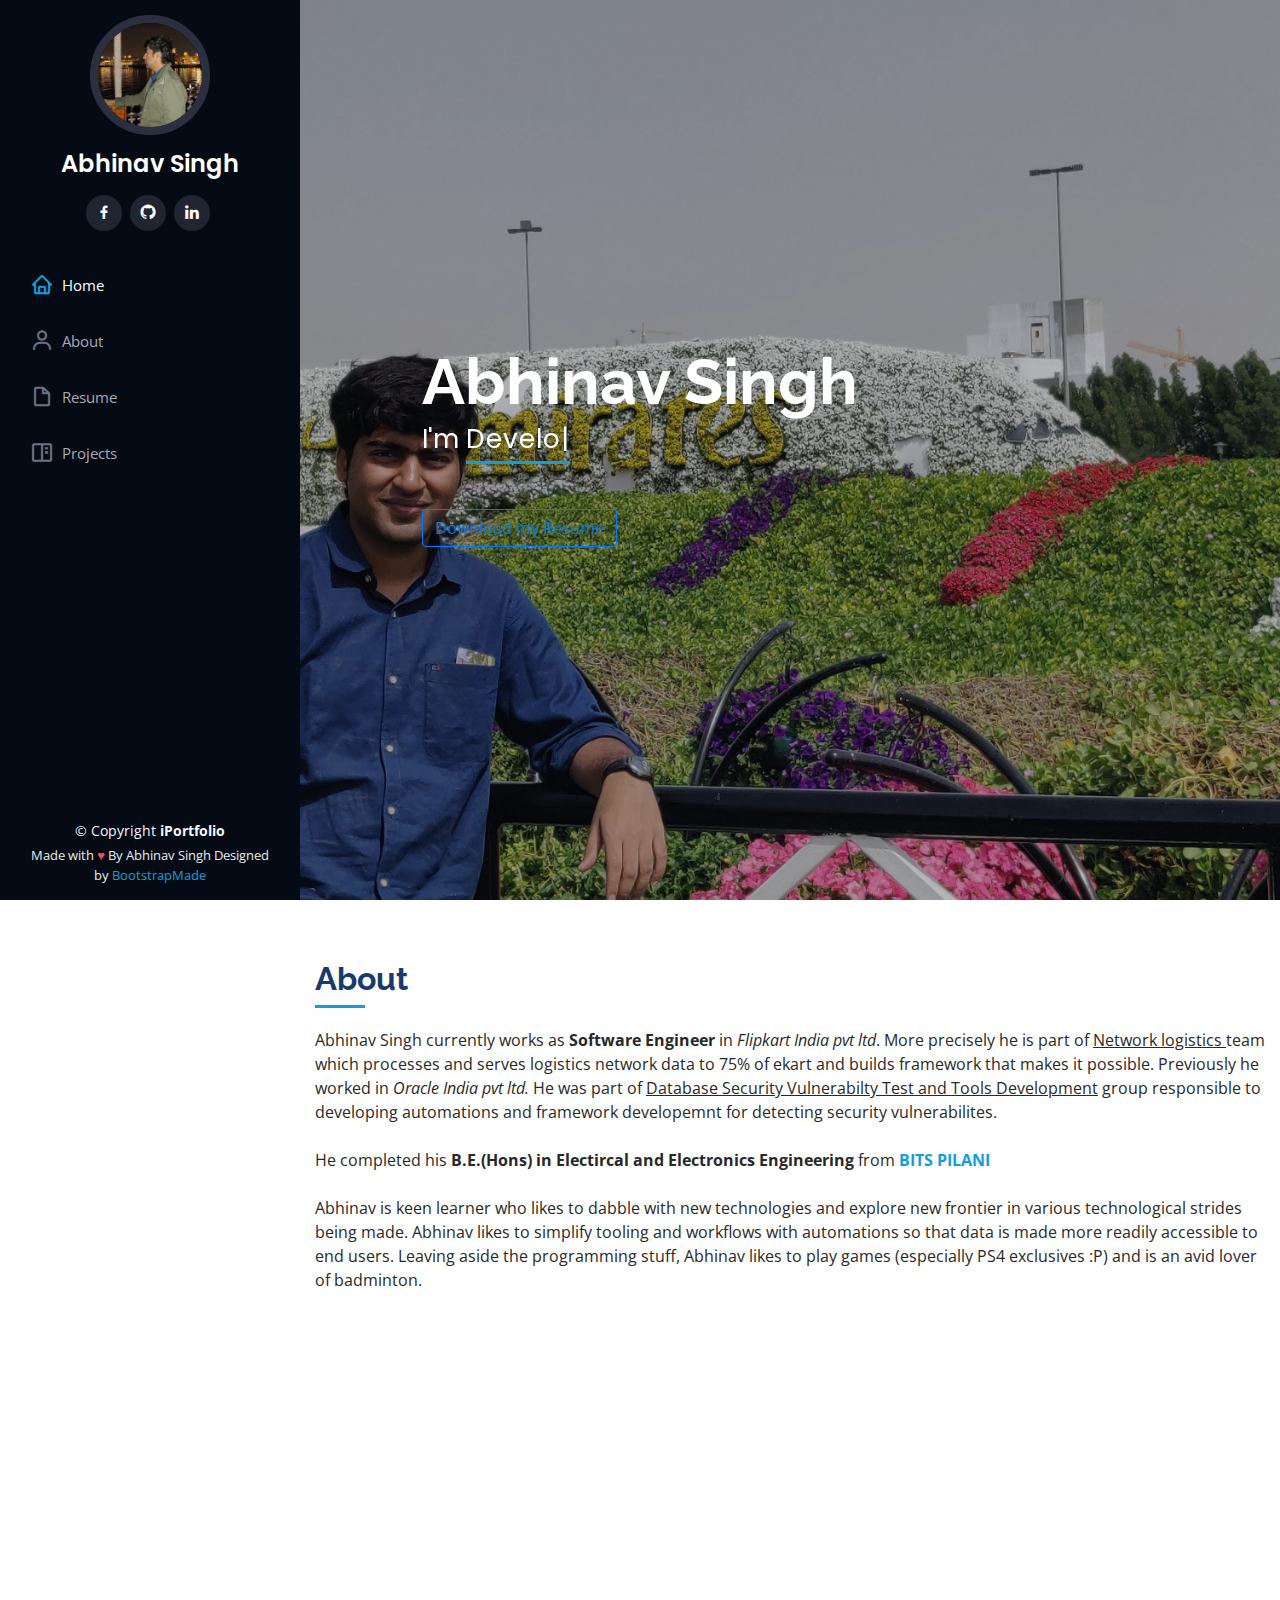
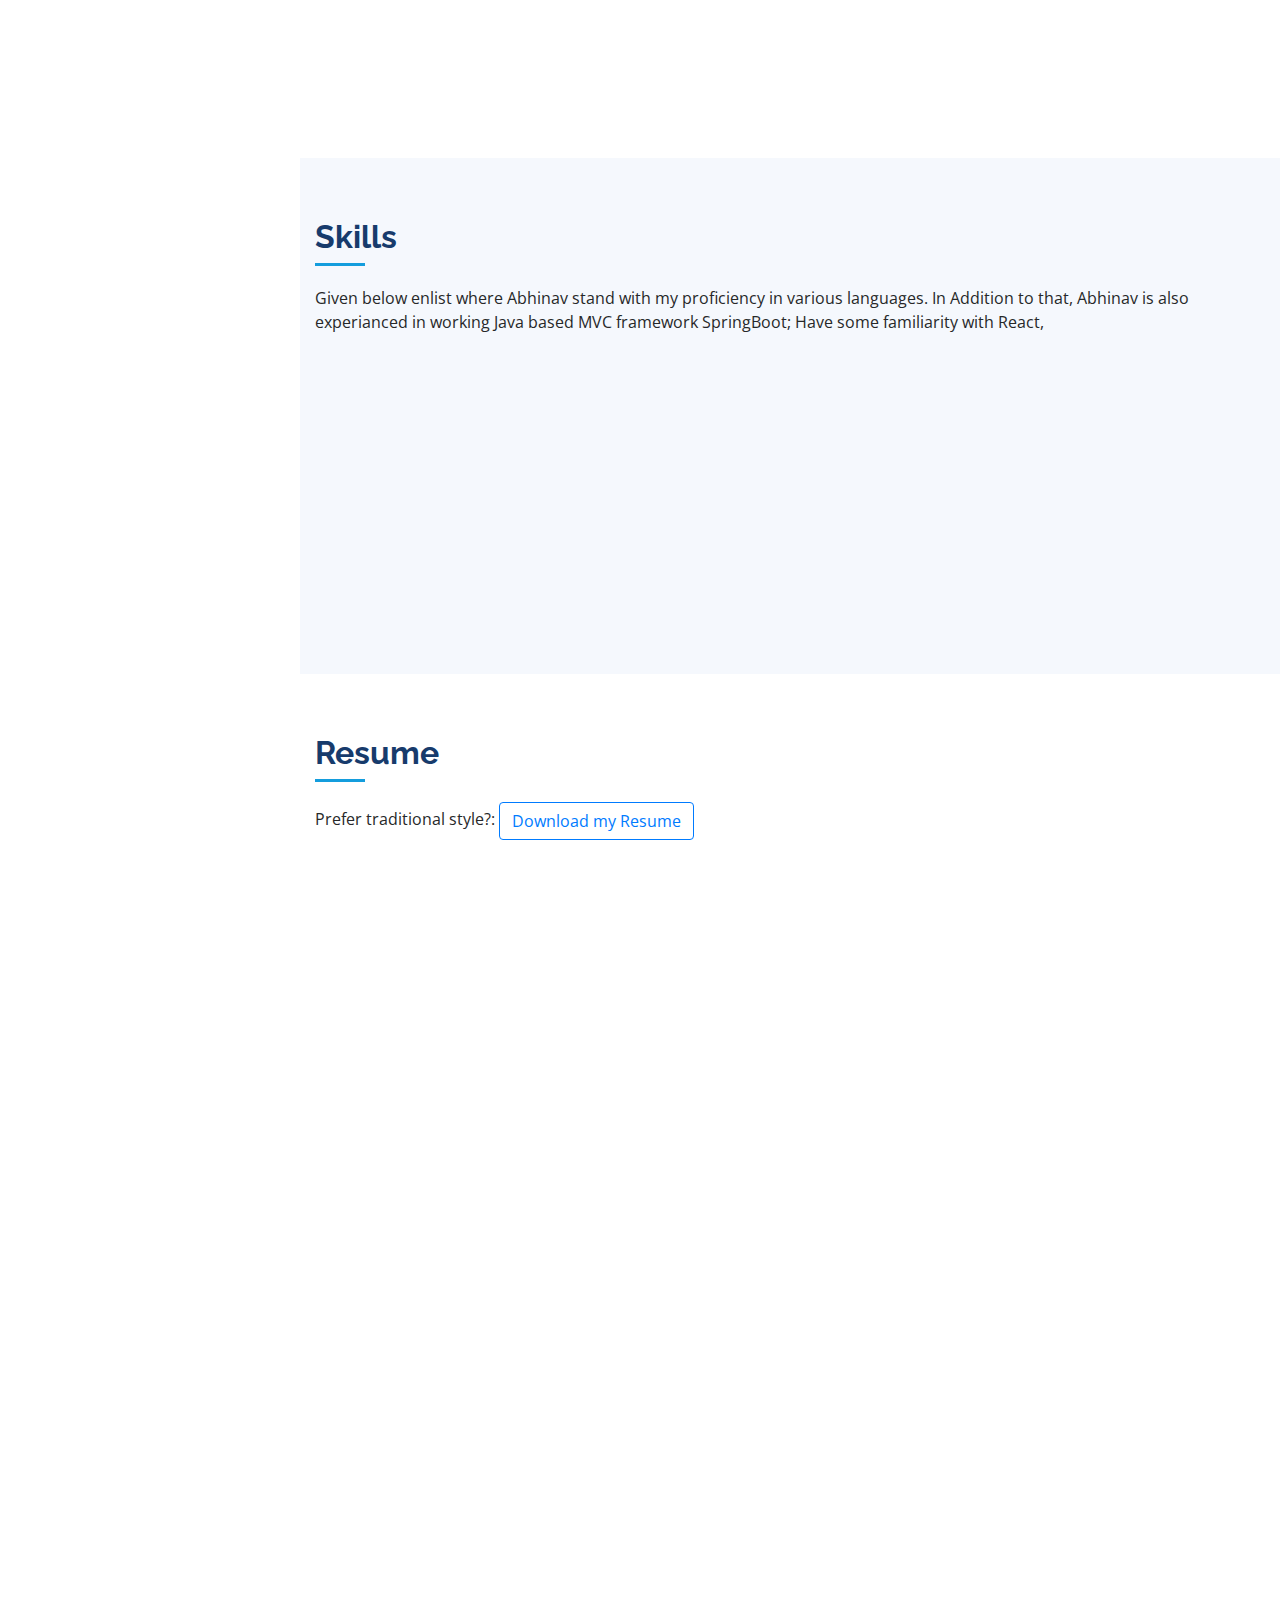
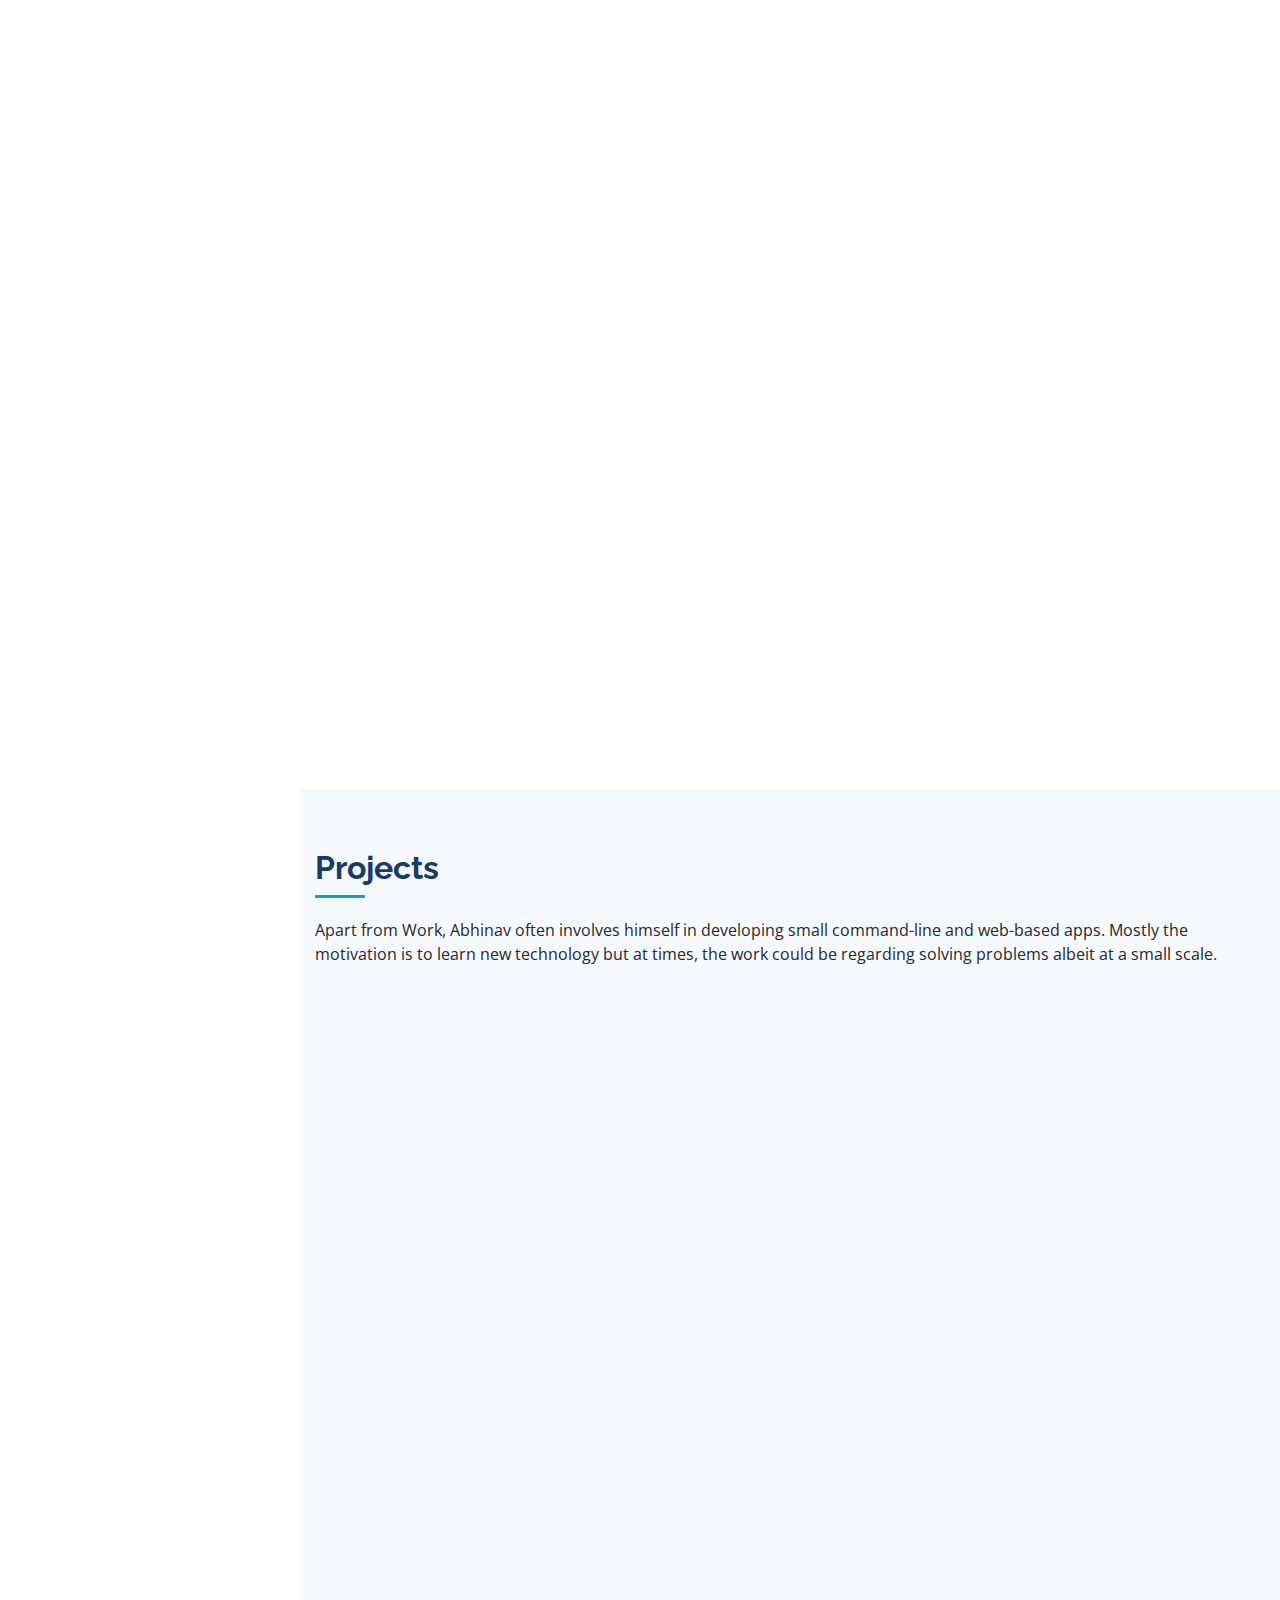
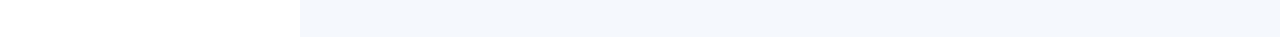
<file: index.html>
<!DOCTYPE html>
<html lang="en">

<head>
  <meta charset="utf-8">
  <meta content="width=device-width, initial-scale=1.0" name="viewport">

  <title>Abhinav Singh</title>
  <meta content="" name="descriptison">
  <meta content="" name="keywords">

  <!-- Favicons -->
  <link href="assets/img/favicon.png" rel="icon">
  <link href="assets/img/apple-touch-icon.png" rel="apple-touch-icon">

  <!-- Google Fonts -->
  <link href="https://fonts.googleapis.com/css?family=Open+Sans:300,300i,400,400i,600,600i,700,700i|Raleway:300,300i,400,400i,500,500i,600,600i,700,700i|Poppins:300,300i,400,400i,500,500i,600,600i,700,700i" rel="stylesheet">

  <!-- Vendor CSS Files -->
  <link href="assets/vendor/bootstrap/css/bootstrap.min.css" rel="stylesheet">
  <link href="assets/vendor/icofont/icofont.min.css" rel="stylesheet">
  <link href="assets/vendor/boxicons/css/boxicons.min.css" rel="stylesheet">
  <link href="assets/vendor/venobox/venobox.css" rel="stylesheet">
  <link href="assets/vendor/owl.carousel/assets/owl.carousel.min.css" rel="stylesheet">
  <link href="assets/vendor/aos/aos.css" rel="stylesheet">

  <!-- Template Main CSS File -->
  <link href="assets/css/style.css" rel="stylesheet">

  <!-- =======================================================
  * Template Name: iPortfolio - v1.3.0
  * Template URL: https://bootstrapmade.com/iportfolio-bootstrap-portfolio-websites-template/
  * Author: BootstrapMade.com
  * License: https://bootstrapmade.com/license/
  ======================================================== -->
</head>

<body>
  <!-- Disable script
  <script>
    alert("Website is under construction!! But you can still look around :)")
  </script>
  -->
  <!-- ======= Mobile nav toggle button ======= -->
  <button type="button" class="mobile-nav-toggle d-xl-none"><i class="icofont-navigation-menu"></i></button>

  <!-- ======= Header ======= -->
  <header id="header">
    <div class="d-flex flex-column">

      <div class="profile">
        <img src="assets/img/profile-img.jpg" alt="" class="img-fluid rounded-circle">
        <h1 class="text-light text-center"><a href="index.html">Abhinav Singh</a></h1>
        <div class="social-links mt-3 text-center">
          <!--<a href="#" class="twitter"><i class="bx bxl-twitter"></i></a>-->
          <a href="https://www.facebook.com/profile.php?id=100008342294266" class="facebook"><i class="bx bxl-facebook"></i></a>
          <a href="https://github.com/Abhinav-Git19" class="github"><i class="bx bxl-github"></i></a>
          <!--<a href="#" class="instagram"><i class="bx bxl-instagram"></i></a>-->
          <!--<a href="#" class="google-plus"><i class="bx bxl-skype"></i></a>-->
          <a href="https://www.linkedin.com/in/abhinav-singh-bb2294b6/" class="linkedin"><i class="bx bxl-linkedin"></i></a>
        </div>
      </div>

      <nav class="nav-menu">
        <ul>
          <li class="active"><a href="index.html"><i class="bx bx-home"></i> <span>Home</span></a></li>
          <li><a href="#about"><i class="bx bx-user"></i> <span>About</span></a></li>
          <li><a href="#resume"><i class="bx bx-file-blank"></i> <span>Resume</span></a></li>
          <li><a href="#portfolio"><i class="bx bx-book-content"></i> Projects</a></li>
          <!--<li><a href="#services"><i class="bx bx-server"></i> Services</a></li> -->
          <!--<li><a href="#contact"><i class="bx bx-envelope"></i> Contact</a></li>-->

        </ul>
      </nav><!-- .nav-menu -->
      <button type="button" class="mobile-nav-toggle d-xl-none"><i class="icofont-navigation-menu"></i></button>

    </div>
  </header><!-- End Header -->

  <!-- ======= Hero Section ======= -->
  <section id="hero" class="d-flex flex-column justify-content-center align-items-center">
    <div class="hero-container" data-aos="fade-in">
      <h1>Abhinav Singh</h1>
      <p>I'm <span class="typed" data-typed-items="Developer,BITS-Pilani Graduate,Gamer"></span></p>
      <a class="btn btn-outline-primary" href="https://drive.google.com/file/d/1_zKwmDasNXPyzv980faDL8AznGKNu7Mq/view?usp=sharing" target="_blank">Download my Resume</a>
    </div>
  </section><!-- End Hero -->

  <main id="main">

    <!-- ======= About Section ======= -->
    <section id="about" class="about">
      <div class="container">

        <div class="section-title">
          <h2>About</h2>
          <p>
            Abhinav Singh currently works as <strong>Software Engineer</strong>
            in <em>Flipkart India pvt ltd</em>. More precisely he is part of <ins>Network logistics </ins> team which processes and serves logistics network data to 
            75% of ekart and builds framework that makes it possible. </em> Previously he worked in <em>Oracle India pvt ltd.</em> He was part of <ins>Database Security Vulnerabilty Test and Tools Development</ins>
            group responsible to developing automations and framework developemnt for detecting security vulnerabilites.
            <br/> <br/>
            He completed his <strong>B.E.(Hons) in Electircal and Electronics Engineering</strong> from 
            <a href="https://www.bits-pilani.ac.in"><strong>BITS PILANI</strong></a>
            <br/> <br/>
            Abhinav is keen learner who likes to dabble with new technologies and explore
            new frontier in various technological strides being made. Abhinav likes to simplify
            tooling and workflows with automations so that data is made more readily accessible to end users.
            Leaving aside the programming stuff, Abhinav likes to play games (especially PS4 exclusives :P) and
            is an avid lover of badminton.
          </p>
        </div>

        <div class="row">
          <div class="col-lg-4" data-aos="fade-right">
            <img src="assets/img/profile-img.jpg" class="img-fluid" alt="">
          </div>
          <div class="col-lg-8 pt-4 pt-lg-0 content" data-aos="fade-left">
            <h3>Backend Developer</h3>
            <p class="font-italic">
              Currently working as part backend engineer in Flipkart Logistics Master Data Management team
              which processes, orchestrates and serves the hub-to-hub data to end users and teams
            </p>
            <div class="row">
              <div class="col-lg-6">
                <ul>
                  <li><i class="icofont-rounded-right"></i> <strong>Birthday:</strong> 19-July-1995</li>
                  <li><i class="icofont-rounded-right"></i> <strong>Github:</strong> <a href="http://abhinav-git19.github.io">My Hub</a> </li>
                  <li><i class="icofont-rounded-right"></i> <strong>Phone:</strong> 9838676630</li>
                  <li><i class="icofont-rounded-right"></i> <strong>City:</strong> Bangalore,India</li>
                </ul>
              </div>
              <div class="col-lg-6">
                <ul>
                  <li id="age1"><i class="icofont-rounded-right"></i> <strong>Age:</strong></li>
                  <li><i class="icofont-rounded-right"></i> <strong>Degree:</strong> Bachelors</li>
                  <li><i class="icofont-rounded-right"></i> <strong>Emailone: </strong> <a href="mailto:abhinav190795@gmail.com">abhinav190795@gmail.com</a> </li>
                  <li><i class="icofont-rounded-right"></i> <strong>Open for switch:</strong> Available</li>
                </ul>
              </div>
              <script>
                var today = new Date();
                var age = today.getFullYear()-1995;
                document.getElementById("age1").innerHTML="<i class=\"icofont-rounded-right\"></i> <strong>Age:</strong> "+age;
              </script>
            </div>
            <p>
              Abhinav aspires to be full-stack engineer for web based products which enables
              him to solve problem at grassroots levels and scale them to support large workloads
            </p>
          </div>
        </div>

      </div>
    </section><!-- End About Section -->
    <!--
    ======= Facts Section =======
    <section id="facts" class="facts">
      <div class="container">

        <div class="section-title">
          <h2>Facts</h2>
          <p>Magnam dolores commodi suscipit. Necessitatibus eius consequatur ex aliquid fuga eum quidem. Sit sint consectetur velit. Quisquam quos quisquam cupiditate. Et nemo qui impedit suscipit alias ea. Quia fugiat sit in iste officiis commodi quidem hic quas.</p>
        </div>

        <div class="row no-gutters">

          <div class="col-lg-3 col-md-6 d-md-flex align-items-md-stretch" data-aos="fade-up">
            <div class="count-box">
              <i class="icofont-simple-smile"></i>
              <span data-toggle="counter-up">232</span>
              <p><strong>Happy Clients</strong> consequuntur quae</p>
            </div>
          </div>

          <div class="col-lg-3 col-md-6 d-md-flex align-items-md-stretch" data-aos="fade-up" data-aos-delay="100">
            <div class="count-box">
              <i class="icofont-document-folder"></i>
              <span data-toggle="counter-up">521</span>
              <p><strong>Projects</strong> adipisci atque cum quia aut</p>
            </div>
          </div>

          <div class="col-lg-3 col-md-6 d-md-flex align-items-md-stretch" data-aos="fade-up" data-aos-delay="200">
            <div class="count-box">
              <i class="icofont-live-support"></i>
              <span data-toggle="counter-up">1,463</span>
              <p><strong>Hours Of Support</strong> aut commodi quaerat</p>
            </div>
          </div>

          <div class="col-lg-3 col-md-6 d-md-flex align-items-md-stretch" data-aos="fade-up" data-aos-delay="300">
            <div class="count-box">
              <i class="icofont-users-alt-5"></i>
              <span data-toggle="counter-up">15</span>
              <p><strong>Hard Workers</strong> rerum asperiores dolor</p>
            </div>
          </div>

        </div>

      </div>
    </section>
    ==End Facts Section==
  -->
    <!-- ======= Skills Section ======= -->
    <section id="skills" class="skills section-bg">
      <div class="container">

        <div class="section-title">
          <h2>Skills</h2>
          <p>Given below enlist where Abhinav stand with my proficiency in various
            languages. In Addition to that, Abhinav is also experianced in working Java based
            MVC framework SpringBoot; Have some familiarity with React,
          </p>
        </div>

        <div class="row skills-content">

          <div class="col-lg-6" data-aos="fade-up">

            <div class="progress">
              <span class="skill">HTML <i class="val">60%</i></span>
              <div class="progress-bar-wrap">
                <div class="progress-bar" role="progressbar" aria-valuenow="50" aria-valuemin="0" aria-valuemax="100"></div>
              </div>
            </div>

            <div class="progress">
              <span class="skill">CSS <i class="val">30%</i></span>
              <div class="progress-bar-wrap">
                <div class="progress-bar" role="progressbar" aria-valuenow="30" aria-valuemin="0" aria-valuemax="100"></div>
              </div>
            </div>

            <div class="progress">
              <span class="skill">JavaScript <i class="val">45%</i></span>
              <div class="progress-bar-wrap">
                <div class="progress-bar" role="progressbar" aria-valuenow="55" aria-valuemin="0" aria-valuemax="100"></div>
              </div>
            </div>

            <div class="progress">
              <span class="skill">Perl <i class="val">10%</i></span>
              <div class="progress-bar-wrap">
                <div class="progress-bar" role="progressbar" aria-valuenow="25" aria-valuemin="0" aria-valuemax="100"></div>
              </div>
            </div>

            <div class="progress">
              <span class="skill">GIT <i class="val">50%</i></span>
              <div class="progress-bar-wrap">
                <div class="progress-bar" role="progressbar" aria-valuenow="60" aria-valuemin="0" aria-valuemax="100"></div>
              </div>
            </div>

          </div>

          <div class="col-lg-6" data-aos="fade-up" data-aos-delay="100">

            <div class="progress">
              <span class="skill">Python <i class="val">90%</i></span>
              <div class="progress-bar-wrap">
                <div class="progress-bar" role="progressbar" aria-valuenow="90" aria-valuemin="0" aria-valuemax="100"></div>
              </div>
            </div>

            <div class="progress">
              <span class="skill">Java <i class="val">90%</i></span>
              <div class="progress-bar-wrap">
                <div class="progress-bar" role="progressbar" aria-valuenow="90" aria-valuemin="0" aria-valuemax="100"></div>
              </div>
            </div>

            <div class="progress">
              <span class="skill">C++ <i class="val">60%</i></span>
              <div class="progress-bar-wrap">
                <div class="progress-bar" role="progressbar" aria-valuenow="65" aria-valuemin="0" aria-valuemax="100"></div>
              </div>
            </div>

            <div class="progress">
              <span class="skill">Shell <i class="val">70%</i></span>
              <div class="progress-bar-wrap">
                <div class="progress-bar" role="progressbar" aria-valuenow="40" aria-valuemin="0" aria-valuemax="100"></div>
              </div>
            </div>

            <div class="progress">
              <span class="skill">SQL <i class="val">65%</i></span>
              <div class="progress-bar-wrap">
                <div class="progress-bar" role="progressbar" aria-valuenow="65" aria-valuemin="0" aria-valuemax="100"></div>
              </div>
            </div>

          </div>

        </div>
  
      </div>
    </section><!-- End Skills Section -->

    <!-- ======= Resume Section ======= -->
    <section id="resume" class="resume">
      <div class="container">

        <div class="section-title">
          <h2>Resume</h2>
          <p>
            Prefer traditional style?:  
            <a class="btn btn-outline-primary" href="https://drive.google.com/file/d/1_zKwmDasNXPyzv980faDL8AznGKNu7Mq/view?usp=sharing" target="_blank">
              Download my Resume
            </a>
          </p>
        </div>

        <div class="row">
          <div class="col-lg-6" data-aos="fade-up">
            <h3 class="resume-title">Sumary</h3>
            <div class="resume-item pb-0">
              <h4>Abhinav Singh</h4>
              <p>
                <em>Innovative and self-driven software developer with 3+ years of experience in designing and developing
                  automation frameworks with intent of simplifying workflows in complicated developement infrastructure
                </em>
              </p>
              <ul>
                <li>Experianced in Web and scalable API developement </li>
                <li>Have a basic understanding about Machine Learning models</li>
                <li>Experianced in JIRA workflows and agile development</li>
              </ul>
            </div>

            <h3 class="resume-title">Education</h3>
            <div class="resume-item">
              <h4>B.E (Hons) in Electircal and Electronics Engineering</h4>
              <h5>2014 - 2018</h5>
              <p><em>BITS-PILANI, Goa</em></p>
              <p>Graduted with distinction witch CPGA of 9.03.
                Awarded BITS PILANI Merit-based Scholarship in the second, fourth
                and fifth semester which is awarded to only top 5% of the batch
                Awarded Excellence rating for the teaching assistance provided in 
                two of our courses: Digital Design and Microprocessing/Interfacing
              </p>
            </div>
            
            <div class="resume-item">
              <h4>Inter-High(12th) ISC Board Of Examination</h4>
              <h5>2012 - 2014</h5>
              <p><em>City Montessori School, Gomti Nagar, Lucknow</em></p>
              <p>
                Took Physics, Chemistry and Maths Stream with Computer Science as the
                additional subject. Score 100% in ISC Maths Board Examination for which
                got a distinction medal
              </p>
            </div>
          <div class="resume-item">
            <h4>Secondary High School(10th) ISCE Board Of Examination</h4>
            <h5>2012 - 2014</h5>
            <p><em>City Montessori School, Gomti Nagar, Lucknow</em></p>
            <p>
              Undertook Physics,Chemistry,Maths as the core subjects alongwith Physical Education
              Computer Sciene,English,Hindi,Geography and History. Scored 92.1% in Boards exam
            </p>
          </div>
          </div>
          <div class="col-lg-6" data-aos="fade-up" data-aos-delay="100">
            <h3 class="resume-title">Professional Experience</h3>
            <div class="resume-item">
              <h4>Software Development Engineer</h4>
              <h5>2021 Mar - Present</h5>
              <p><em>Flipkart India Pvt. ltd., Bangalore, India </em></p>
              <ul>
                <li>
                  Implemented an end to end <em>slotted pickup system</em> for sellers where sellers can get their item picked up in multiple slots
                  in a single day instead of single day single slots. Reduced transition time from first mile to <strong>middle mile by 12 hours</strong>
                </li>
                <li>
                  Orchestrated/supported roll-out of Multipickup across <strong>960 ekart hubs in in PAN India</strong>
                </li>
                <li>
                  Designed and implemented bulk processing of over <strong> 1 lac</strong> records of slot capacity 
                </li>
                <li>
                  Automated storage capacity orchestration which was earlier used to be manual process. The TAT of entire process was reduced from
                </li>
              </ul>
            </div>
            <div class="resume-item">
              <h4>Member of Techincal Staff</h4>
              <h5>2018 Aug - 2021 Feb</h5>
              <p><em>Oracle India Pvt. ltd., Bangalore, India </em></p>
              <ul>
                <li>
                  Developed a fully automated framework using <strong>Python</strong> for
                  <a href="https://www.oracle.com/database/technologies/security/dbsat.html">DBSATv2.1</a>
                  which ensured faster <a href="https://en.wikipedia.org/wiki/Security_Technical_Implementation_Guide">STIG</a>
                  compliance check by <em>70%</em>
                </li>
                <li>
                  Developed <strong>perl/python</strong> based framework 
                  using the DBSAT tool which reported <em>18 high/medium</em>
                  risk security vulnerabilities in Oracle shipped
                  Autonomous Transaction Processing Database.
                </li>
                <li>
                  Worked on the <strong>REST</strong> based Test infrastructure for their
                  cloud offering <a href="https://www.oracle.com/in/database/technologies/security/data-safe.html">Data Safe</a>
                </li>
                <li>
                  Developed a <strong>Java</strong> application to run the Data discovery service via API on 
                  database with <em>17 Oracle based data type</em> . This helped in expanding the data 
                  discovery from only String based to numeric/float based data type as well
                </li>
                <li>As part of <strong>Oracle Cryptography team </strong>developed a combination testing framework 
                  which would test particular key manipulation usecase with n-set of parameters. 
                </li>
              </ul>
            </div>
            <div class="resume-item">
              <h4>Software Intern</h4>
              <h5>2018 Jan - 2018 Jul</h5>
              <p><em>Nvidia India Pvt. ltd., Bangalore ,India</em></p>
              <ul>
                <li>Was part of <a href="https://developer.nvidia.com/tegra-development">Tegra</a> Soc Middleware Team</li>
                <li>
                  Used <a href="https://www.yoctoproject.org">Yocto</a> to upgrade the existing toolchain 
                  from GCC-6.2 to GCC-6.4 in their propriety SoC
                </li>
                <li>
                  Researched and validated the use case of the publication-subscription
                  infrastructure of <a href="https://www.ros.org">ROS</a> in their SoC
                </li>
              </ul>
            </div>
          </div>
        </div>

      </div>
    </section><!-- End Resume Section -->

    <!-- ======= Portfolio Section ======= -->
    <section id="portfolio" class="portfolio section-bg">
      <div class="container">

        <div class="section-title">
          <h2>Projects</h2>
          <p>
            Apart from Work, Abhinav often involves himself in developing  small command-line and
            web-based apps. Mostly the motivation is to learn new technology but at times, the work could be 
            regarding solving problems albeit at a small scale.
          </p>
        </div>

        <div class="row" data-aos="fade-up">
          <div class="col-lg-12 d-flex justify-content-center">
            <ul id="portfolio-flters">
              <li data-filter="*" class="filter-active">All</li>
              <li data-filter=".filter-app">App</li>
              <li data-filter=".filter-card">Web</li>
              <li data-filter=".filter-web">ML</li>
            </ul>
          </div>
        </div>

        <div class="row portfolio-container" data-aos="fade-up" data-aos-delay="100">

          <div class="col-lg-4 col-md-6 portfolio-item filter-app">
            <div class="portfolio-wrap">
              <img src="assets/img/portfolio/portfolio-1.jpg" class="img-fluid" alt="">
              <div class="portfolio-links">
                <h5><ins>Splitwise Command Line App</ins></h5>
                <p>
                  Created command line utilty for world famous expense tracking app to 
                  keep track of those friends who often forget that they owe you something :P.
                  Have also discussed ideas concerning scalability.
                </p>
                <!--<a href="assets/img/portfolio/portfolio-1.jpg" data-gall="portfolioGallery" class="venobox" title="App 1"><i class="bx bx-plus"></i></a>-->
                <a href="https://github.com/Abhinav-Git19/Splitwise-CLI" target="_blank" title="More Details"><i class="bx bx-link"></i></a>
              </div>
            </div>
          </div>

          <div class="col-lg-4 col-md-6 portfolio-item filter-web">
            <div class="portfolio-wrap">
              <img src="assets/img/portfolio/portfolio-2.jpg" class="img-fluid" alt="">
              <div class="portfolio-links">
                <h5><ins>Airbnb Housing Recomendation</ins></h5>
                <p>
                  The project entails the idea of using K-NN algorithm to recommend housing
                  based on user's housing preferences
                </p>
                <!--<a href="assets/img/portfolio/portfolio-2.jpg" data-gall="portfolioGallery" class="venobox" title="Web 3"><i class="bx bx-plus"></i></a>-->
                <a href="https://github.com/Abhinav-Git19/Airbnb-Hosuing-Recommendation" target="_blank" title="More Details"><i class="bx bx-link"></i></a>
              </div>
            </div>
          </div>
          <!--
          <div class="col-lg-4 col-md-6 portfolio-item filter-app">
            <div class="portfolio-wrap">
              <img src="assets/img/portfolio/portfolio-3.jpg" class="img-fluid" alt="">
              <div class="portfolio-links">
                <a href="assets/img/portfolio/portfolio-3.jpg" data-gall="portfolioGallery" class="venobox" title="App 2"><i class="bx bx-plus"></i></a>
                <a href="portfolio-details.html" title="More Details"><i class="bx bx-link"></i></a>
              </div>
            </div>
          </div>
          -->
          <div class="col-lg-4 col-md-6 portfolio-item filter-card">
            <div class="portfolio-wrap">
              <img src="assets/img/portfolio/portfolio-4.jpg" class="img-fluid" alt="">
              <div class="portfolio-links">
                <h5><ins>Integer Simplification</ins></h5>
                <p>
                  Implemented Infix to postfix algorithm from scratch to do simple interger
                  calculations we used to do back in our school days
                </p>
                <!--<a href="assets/img/portfolio/portfolio-4.jpg" data-gall="portfolioGallery" class="venobox" title="Card 2"><i class="bx bx-plus"></i></a>-->

                <a href="https://abhsimplycal-app.herokuapp.com/" target="_blank" title="Demo"><i class="bx bxs-right-arrow"></i></a>
              </div>
            </div>
          </div>
          <!--
          <div class="col-lg-4 col-md-6 portfolio-item filter-web">
            <div class="portfolio-wrap">
              <img src="assets/img/portfolio/portfolio-5.jpg" class="img-fluid" alt="">
              <div class="portfolio-links">
                <a href="assets/img/portfolio/portfolio-5.jpg" data-gall="portfolioGallery" class="venobox" title="Web 2"><i class="bx bx-plus"></i></a>
                <a href="portfolio-details.html" title="More Details"><i class="bx bx-link"></i></a>
              </div>
            </div>
          </div>
          
          <div class="col-lg-4 col-md-6 portfolio-item filter-app">
            <div class="portfolio-wrap">
              <img src="assets/img/portfolio/portfolio-6.jpg" class="img-fluid" alt="">
              <div class="portfolio-links">
                <a href="assets/img/portfolio/portfolio-6.jpg" data-gall="portfolioGallery" class="venobox" title="App 3"><i class="bx bx-plus"></i></a>
                <a href="portfolio-details.html" title="More Details"><i class="bx bx-link"></i></a>
              </div>
            </div>
          </div>
          -->
          <div class="col-lg-4 col-md-6 portfolio-item filter-card">
            <div class="portfolio-wrap">
              <img src="assets/img/portfolio/portfolio-7.jpg" class="img-fluid" alt="">
              <div class="portfolio-links">
                <h5><ins>IntentionValidator</ins></h5>
                <p>
                  Chatbots often have to think about the sentences they recieve from user
                  and validate in certain context. Here I host a Django app which recieves
                  request from different (assumed) server and and return a response based on validation
                  criteria
                </p>
                <a href="assets/img/portfolio/portfolio-7.jpg" data-gall="portfolioGallery" class="venobox" title="Card 1"><i class="bx bx-plus"></i></a>
                <a href="https://github.com/Abhinav-Git19/IntentionValidateDjangoApp" target="_blank" title="More Details"><i class="bx bx-link"></i></a>
              </div>
            </div>
          </div>

          <div class="col-lg-4 col-md-6 portfolio-item filter-card">
            <div class="portfolio-wrap">
              <img src="assets/img/portfolio/portfolio-8.jpg" class="img-fluid" alt="">
              <div class="portfolio-links">
                <h5><ins>SpringProfileApp</ins></h5>
                <p>
                  Created a basic SpringBoot App that interacts with MySql server to 
                  store/retrievve basic user details like name and email.
                </p>
                <!--<a href="assets/img/portfolio/portfolio-8.jpg" data-gall="portfolioGallery" class="venobox" title="Card 3"><i class="bx bx-plus"></i></a>-->
                <a href="https://github.com/Abhinav-Git19/MySpringBootApp" target="_blank" title="More Details"><i class="bx bx-link"></i></a>
              </div>
            </div>
          </div>

          <div class="col-lg-4 col-md-6 portfolio-item filter-web">
            <div class="portfolio-wrap">
              <img src="assets/img/portfolio/portfolio-9.jpg" class="img-fluid" alt="">
              <div class="portfolio-links">
                <h5><ins>Amazon Food Reivews</ins></h5>
                <p>
                  Sourced from Kaggle, the project involves using 4 basic classifications
                  algorithms to analyze the same dataset and benchmark the models on basis
                  of accuracy and performance
                </p>
                <!--<a href="assets/img/portfolio/portfolio-9.jpg" data-gall="portfolioGallery" class="venobox" title="Web 3"><i class="bx bx-plus"></i></a>-->
                <a href="https://github.com/Abhinav-Git19/Amazon-Food-Review-Analysis" target="_blank" title="More Details"><i class="bx bx-link"></i></a>
              </div>
            </div>
          </div>

        </div>

      </div>
    </section><!-- End Portfolio Section -->
    <!-- 
     ======= Services Section =======
    <section id="services" class="services">
      <div class="container">

        <div class="section-title">
          <h2>Services</h2>
          <p>Magnam dolores commodi suscipit. Necessitatibus eius consequatur ex aliquid fuga eum quidem. Sit sint consectetur velit. Quisquam quos quisquam cupiditate. Et nemo qui impedit suscipit alias ea. Quia fugiat sit in iste officiis commodi quidem hic quas.</p>
        </div>

        <div class="row">
          <div class="col-lg-4 col-md-6 icon-box" data-aos="fade-up">
            <div class="icon"><i class="icofont-computer"></i></div>
            <h4 class="title"><a href="">Lorem Ipsum</a></h4>
            <p class="description">Voluptatum deleniti atque corrupti quos dolores et quas molestias excepturi sint occaecati cupiditate non provident</p>
          </div>
          <div class="col-lg-4 col-md-6 icon-box" data-aos="fade-up" data-aos-delay="100">
            <div class="icon"><i class="icofont-chart-bar-graph"></i></div>
            <h4 class="title"><a href="">Dolor Sitema</a></h4>
            <p class="description">Minim veniam, quis nostrud exercitation ullamco laboris nisi ut aliquip ex ea commodo consequat tarad limino ata</p>
          </div>
          <div class="col-lg-4 col-md-6 icon-box" data-aos="fade-up" data-aos-delay="200">
            <div class="icon"><i class="icofont-earth"></i></div>
            <h4 class="title"><a href="">Sed ut perspiciatis</a></h4>
            <p class="description">Duis aute irure dolor in reprehenderit in voluptate velit esse cillum dolore eu fugiat nulla pariatur</p>
          </div>
          <div class="col-lg-4 col-md-6 icon-box" data-aos="fade-up" data-aos-delay="300">
            <div class="icon"><i class="icofont-image"></i></div>
            <h4 class="title"><a href="">Magni Dolores</a></h4>
            <p class="description">Excepteur sint occaecat cupidatat non proident, sunt in culpa qui officia deserunt mollit anim id est laborum</p>
          </div>
          <div class="col-lg-4 col-md-6 icon-box" data-aos="fade-up" data-aos-delay="400">
            <div class="icon"><i class="icofont-settings"></i></div>
            <h4 class="title"><a href="">Nemo Enim</a></h4>
            <p class="description">At vero eos et accusamus et iusto odio dignissimos ducimus qui blanditiis praesentium voluptatum deleniti atque</p>
          </div>
          <div class="col-lg-4 col-md-6 icon-box" data-aos="fade-up" data-aos-delay="500">
            <div class="icon"><i class="icofont-tasks-alt"></i></div>
            <h4 class="title"><a href="">Eiusmod Tempor</a></h4>
            <p class="description">Et harum quidem rerum facilis est et expedita distinctio. Nam libero tempore, cum soluta nobis est eligendi</p>
          </div>
        </div>

      </div>
    </section>
    ===End Services Section ====
     -->
    <!-- 
    ======= Testimonials Section ======= 
    <section id="testimonials" class="testimonials section-bg">
      <div class="container">

        <div class="section-title">
          <h2>Testimonials</h2>
          <p>Magnam dolores commodi suscipit. Necessitatibus eius consequatur ex aliquid fuga eum quidem. Sit sint consectetur velit. Quisquam quos quisquam cupiditate. Et nemo qui impedit suscipit alias ea. Quia fugiat sit in iste officiis commodi quidem hic quas.</p>
        </div>

        <div class="owl-carousel testimonials-carousel">

          <div class="testimonial-item" data-aos="fade-up">
            <p>
              <i class="bx bxs-quote-alt-left quote-icon-left"></i>
              Proin iaculis purus consequat sem cure digni ssim donec porttitora entum suscipit rhoncus. Accusantium quam, ultricies eget id, aliquam eget nibh et. Maecen aliquam, risus at semper.
              <i class="bx bxs-quote-alt-right quote-icon-right"></i>
            </p>
            <img src="assets/img/testimonials/testimonials-1.jpg" class="testimonial-img" alt="">
            <h3>Saul Goodman</h3>
            <h4>Ceo &amp; Founder</h4>
          </div>

          <div class="testimonial-item" data-aos="fade-up" data-aos-delay="100">
            <p>
              <i class="bx bxs-quote-alt-left quote-icon-left"></i>
              Export tempor illum tamen malis malis eram quae irure esse labore quem cillum quid cillum eram malis quorum velit fore eram velit sunt aliqua noster fugiat irure amet legam anim culpa.
              <i class="bx bxs-quote-alt-right quote-icon-right"></i>
            </p>
            <img src="assets/img/testimonials/testimonials-2.jpg" class="testimonial-img" alt="">
            <h3>Sara Wilsson</h3>
            <h4>Designer</h4>
          </div>

          <div class="testimonial-item" data-aos="fade-up" data-aos-delay="200">
            <p>
              <i class="bx bxs-quote-alt-left quote-icon-left"></i>
              Enim nisi quem export duis labore cillum quae magna enim sint quorum nulla quem veniam duis minim tempor labore quem eram duis noster aute amet eram fore quis sint minim.
              <i class="bx bxs-quote-alt-right quote-icon-right"></i>
            </p>
            <img src="assets/img/testimonials/testimonials-3.jpg" class="testimonial-img" alt="">
            <h3>Jena Karlis</h3>
            <h4>Store Owner</h4>
          </div>

          <div class="testimonial-item" data-aos="fade-up" data-aos-delay="300">
            <p>
              <i class="bx bxs-quote-alt-left quote-icon-left"></i>
              Fugiat enim eram quae cillum dolore dolor amet nulla culpa multos export minim fugiat minim velit minim dolor enim duis veniam ipsum anim magna sunt elit fore quem dolore labore illum veniam.
              <i class="bx bxs-quote-alt-right quote-icon-right"></i>
            </p>
            <img src="assets/img/testimonials/testimonials-4.jpg" class="testimonial-img" alt="">
            <h3>Matt Brandon</h3>
            <h4>Freelancer</h4>
          </div>

          <div class="testimonial-item" data-aos="fade-up" data-aos-delay="400">
            <p>
              <i class="bx bxs-quote-alt-left quote-icon-left"></i>
              Quis quorum aliqua sint quem legam fore sunt eram irure aliqua veniam tempor noster veniam enim culpa labore duis sunt culpa nulla illum cillum fugiat legam esse veniam culpa fore nisi cillum quid.
              <i class="bx bxs-quote-alt-right quote-icon-right"></i>
            </p>
            <img src="assets/img/testimonials/testimonials-5.jpg" class="testimonial-img" alt="">
            <h3>John Larson</h3>
            <h4>Entrepreneur</h4>
          </div>

        </div>

      </div>
    </section>
    ===End Testimonials Section===
    -->
    <!--
     ======= Contact Section =======
    <section id="contact" class="contact">
      <div class="container">

        <div class="section-title">
          <h2>Contact</h2>
          <p>Magnam dolores commodi suscipit. Necessitatibus eius consequatur ex aliquid fuga eum quidem. Sit sint consectetur velit. Quisquam quos quisquam cupiditate. Et nemo qui impedit suscipit alias ea. Quia fugiat sit in iste officiis commodi quidem hic quas.</p>
        </div>

        <div class="row" data-aos="fade-in">

          <div class="col-lg-5 d-flex align-items-stretch">
            <div class="info">
              <div class="address">
                <i class="icofont-google-map"></i>
                <h4>Location:</h4>
                <p>A108 Adam Street, New York, NY 535022</p>
              </div>

              <div class="email">
                <i class="icofont-envelope"></i>
                <h4>Email:</h4>
                <p>info@example.com</p>
              </div>

              <div class="phone">
                <i class="icofont-phone"></i>
                <h4>Call:</h4>
                <p>+1 5589 55488 55s</p>
              </div>

              <iframe src="https://www.google.com/maps/embed?pb=!1m14!1m8!1m3!1d12097.433213460943!2d-74.0062269!3d40.7101282!3m2!1i1024!2i768!4f13.1!3m3!1m2!1s0x0%3A0xb89d1fe6bc499443!2sDowntown+Conference+Center!5e0!3m2!1smk!2sbg!4v1539943755621" frameborder="0" style="border:0; width: 100%; height: 290px;" allowfullscreen></iframe>
            </div>

          </div>

          <div class="col-lg-7 mt-5 mt-lg-0 d-flex align-items-stretch">
            <form action="forms/contact.php" method="post" role="form" class="php-email-form">
              <div class="form-row">
                <div class="form-group col-md-6">
                  <label for="name">Your Name</label>
                  <input type="text" name="name" class="form-control" id="name" data-rule="minlen:4" data-msg="Please enter at least 4 chars" />
                  <div class="validate"></div>
                </div>
                <div class="form-group col-md-6">
                  <label for="name">Your Email</label>
                  <input type="email" class="form-control" name="email" id="email" data-rule="email" data-msg="Please enter a valid email" />
                  <div class="validate"></div>
                </div>
              </div>
              <div class="form-group">
                <label for="name">Subject</label>
                <input type="text" class="form-control" name="subject" id="subject" data-rule="minlen:4" data-msg="Please enter at least 8 chars of subject" />
                <div class="validate"></div>
              </div>
              <div class="form-group">
                <label for="name">Message</label>
                <textarea class="form-control" name="message" rows="10" data-rule="required" data-msg="Please write something for us"></textarea>
                <div class="validate"></div>
              </div>
              <div class="mb-3">
                <div class="loading">Loading</div>
                <div class="error-message"></div>
                <div class="sent-message">Your message has been sent. Thank you!</div>
              </div>
              <div class="text-center"><button type="submit">Send Message</button></div>
            </form>
          </div>

        </div>

      </div>
    </section>
    ==End Contact Section==
  -->
  </main><!-- End #main -->

  <!-- ======= Footer ======= -->
  <footer id="footer">
    <div class="container">
      <div class="copyright">
        &copy; Copyright <strong><span>iPortfolio</span></strong>
      </div>
      <div class="credits">
        <!-- All the links in the footer should remain intact. -->
        <!-- You can delete the links only if you purchased the pro version. -->
        <!-- Licensing information: https://bootstrapmade.com/license/ -->
        <!-- Purchase the pro version with working PHP/AJAX contact form: https://bootstrapmade.com/iportfolio-bootstrap-portfolio-websites-template/ -->
        Made with <span style="color: #e25555;">&#9829;</span> By Abhinav Singh
        Designed by <a href="https://bootstrapmade.com/">BootstrapMade</a>
      </div>
    </div>
  </footer><!-- End  Footer -->

  <a href="#" class="back-to-top"><i class="icofont-simple-up"></i></a>

  <!-- Vendor JS Files -->
  <script src="assets/vendor/jquery/jquery.min.js"></script>
  <script src="assets/vendor/bootstrap/js/bootstrap.bundle.min.js"></script>
  <script src="assets/vendor/jquery.easing/jquery.easing.min.js"></script>
  <script src="assets/vendor/php-email-form/validate.js"></script>
  <script src="assets/vendor/waypoints/jquery.waypoints.min.js"></script>
  <script src="assets/vendor/counterup/counterup.min.js"></script>
  <script src="assets/vendor/isotope-layout/isotope.pkgd.min.js"></script>
  <script src="assets/vendor/venobox/venobox.min.js"></script>
  <script src="assets/vendor/owl.carousel/owl.carousel.min.js"></script>
  <script src="assets/vendor/typed.js/typed.min.js"></script>
  <script src="assets/vendor/aos/aos.js"></script>

  <!-- Template Main JS File -->
  <script src="assets/js/main.js"></script>

</body>

</html>
</file>
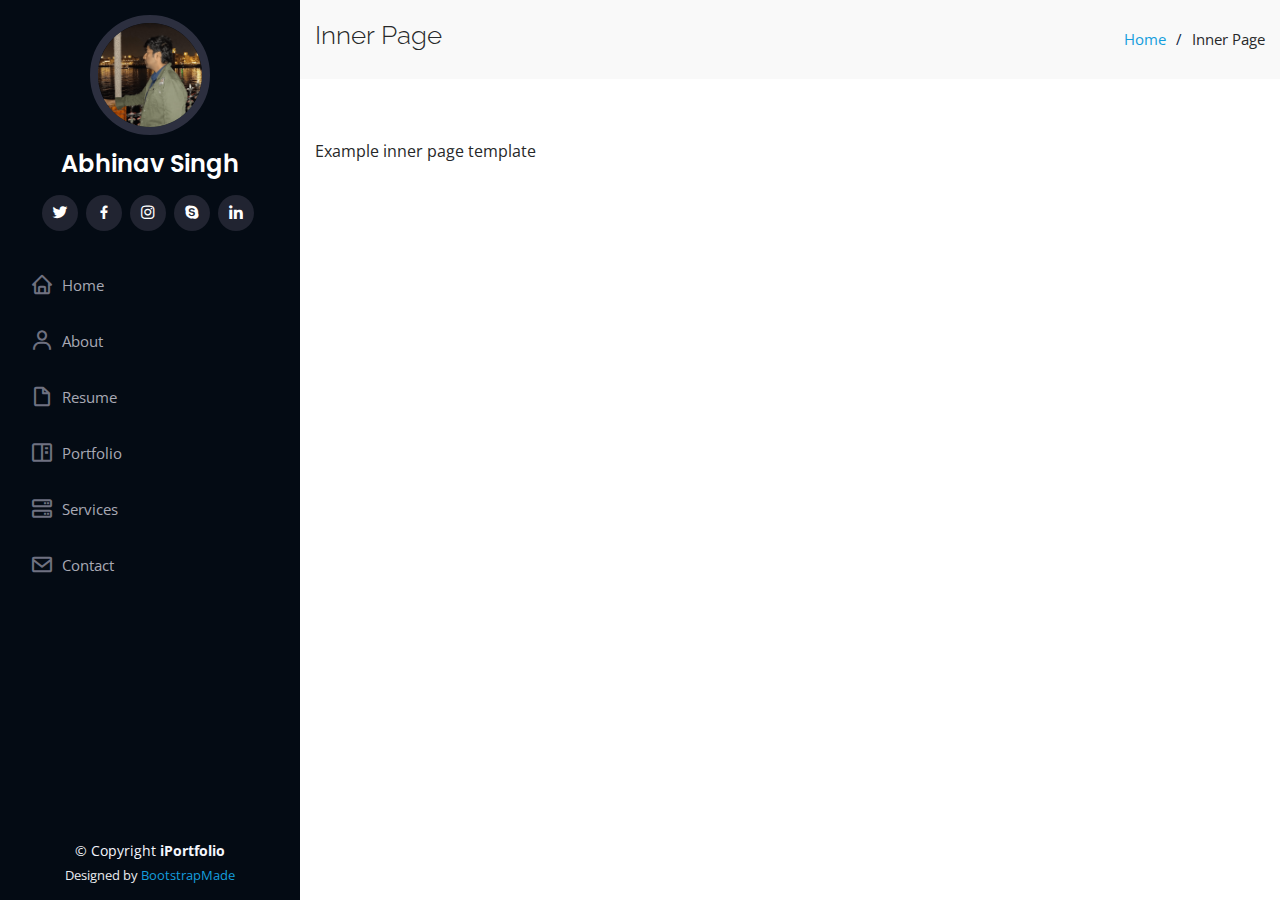
<file: inner-page.html>
<!DOCTYPE html>
<html lang="en">

<head>
  <meta charset="utf-8">
  <meta content="width=device-width, initial-scale=1.0" name="viewport">

  <title>Inner Page - iPortfolio Bootstrap Template</title>
  <meta content="" name="descriptison">
  <meta content="" name="keywords">

  <!-- Favicons -->
  <link href="assets/img/favicon.png" rel="icon">
  <link href="assets/img/apple-touch-icon.png" rel="apple-touch-icon">

  <!-- Google Fonts -->
  <link href="https://fonts.googleapis.com/css?family=Open+Sans:300,300i,400,400i,600,600i,700,700i|Raleway:300,300i,400,400i,500,500i,600,600i,700,700i|Poppins:300,300i,400,400i,500,500i,600,600i,700,700i" rel="stylesheet">

  <!-- Vendor CSS Files -->
  <link href="assets/vendor/bootstrap/css/bootstrap.min.css" rel="stylesheet">
  <link href="assets/vendor/icofont/icofont.min.css" rel="stylesheet">
  <link href="assets/vendor/boxicons/css/boxicons.min.css" rel="stylesheet">
  <link href="assets/vendor/venobox/venobox.css" rel="stylesheet">
  <link href="assets/vendor/owl.carousel/assets/owl.carousel.min.css" rel="stylesheet">
  <link href="assets/vendor/aos/aos.css" rel="stylesheet">

  <!-- Template Main CSS File -->
  <link href="assets/css/style.css" rel="stylesheet">

  <!-- =======================================================
  * Template Name: iPortfolio - v1.3.0
  * Template URL: https://bootstrapmade.com/iportfolio-bootstrap-portfolio-websites-template/
  * Author: BootstrapMade.com
  * License: https://bootstrapmade.com/license/
  ======================================================== -->
</head>

<body>

  <!-- ======= Mobile nav toggle button ======= -->
  <button type="button" class="mobile-nav-toggle d-xl-none"><i class="icofont-navigation-menu"></i></button>

  <!-- ======= Header ======= -->
  <header id="header">
    <div class="d-flex flex-column">

      <div class="profile">
        <img src="assets/img/profile-img.jpg" alt="" class="img-fluid rounded-circle">
        <h1 class="text-light"><a href="index.html">Abhinav Singh</a></h1>
        <div class="social-links mt-3 text-center">
          <a href="#" class="twitter"><i class="bx bxl-twitter"></i></a>
          <a href="#" class="facebook"><i class="bx bxl-facebook"></i></a>
          <a href="#" class="instagram"><i class="bx bxl-instagram"></i></a>
          <a href="#" class="google-plus"><i class="bx bxl-skype"></i></a>
          <a href="#" class="linkedin"><i class="bx bxl-linkedin"></i></a>
        </div>
      </div>

      <nav class="nav-menu">
        <ul>
          <li><a href="index.html"><i class="bx bx-home"></i> <span>Home</span></a></li>
          <li><a href="#about"><i class="bx bx-user"></i> <span>About</span></a></li>
          <li><a href="#resume"><i class="bx bx-file-blank"></i> <span>Resume</span></a></li>
          <li><a href="#portfolio"><i class="bx bx-book-content"></i> Portfolio</a></li>
          <li><a href="#services"><i class="bx bx-server"></i> Services</a></li>
          <li><a href="#contact"><i class="bx bx-envelope"></i> Contact</a></li>

        </ul>
      </nav><!-- .nav-menu -->
      <button type="button" class="mobile-nav-toggle d-xl-none"><i class="icofont-navigation-menu"></i></button>

    </div>
  </header><!-- End Header -->

  <main id="main">

    <!-- ======= Breadcrumbs ======= -->
    <section class="breadcrumbs">
      <div class="container">

        <div class="d-flex justify-content-between align-items-center">
          <h2>Inner Page</h2>
          <ol>
            <li><a href="index.html">Home</a></li>
            <li>Inner Page</li>
          </ol>
        </div>

      </div>
    </section><!-- End Breadcrumbs -->

    <section class="inner-page">
      <div class="container">
        <p>
          Example inner page template
        </p>
      </div>
    </section>

  </main><!-- End #main -->

  <!-- ======= Footer ======= -->
  <footer id="footer">
    <div class="container">
      <div class="copyright">
        &copy; Copyright <strong><span>iPortfolio</span></strong>
      </div>
      <div class="credits">
        <!-- All the links in the footer should remain intact. -->
        <!-- You can delete the links only if you purchased the pro version. -->
        <!-- Licensing information: https://bootstrapmade.com/license/ -->
        <!-- Purchase the pro version with working PHP/AJAX contact form: https://bootstrapmade.com/iportfolio-bootstrap-portfolio-websites-template/ -->
        Designed by <a href="https://bootstrapmade.com/">BootstrapMade</a>
      </div>
    </div>
  </footer><!-- End  Footer -->

  <a href="#" class="back-to-top"><i class="icofont-simple-up"></i></a>

  <!-- Vendor JS Files -->
  <script src="assets/vendor/jquery/jquery.min.js"></script>
  <script src="assets/vendor/bootstrap/js/bootstrap.bundle.min.js"></script>
  <script src="assets/vendor/jquery.easing/jquery.easing.min.js"></script>
  <script src="assets/vendor/php-email-form/validate.js"></script>
  <script src="assets/vendor/waypoints/jquery.waypoints.min.js"></script>
  <script src="assets/vendor/counterup/counterup.min.js"></script>
  <script src="assets/vendor/isotope-layout/isotope.pkgd.min.js"></script>
  <script src="assets/vendor/venobox/venobox.min.js"></script>
  <script src="assets/vendor/owl.carousel/owl.carousel.min.js"></script>
  <script src="assets/vendor/typed.js/typed.min.js"></script>
  <script src="assets/vendor/aos/aos.js"></script>

  <!-- Template Main JS File -->
  <script src="assets/js/main.js"></script>

</body>

</html>
</file>
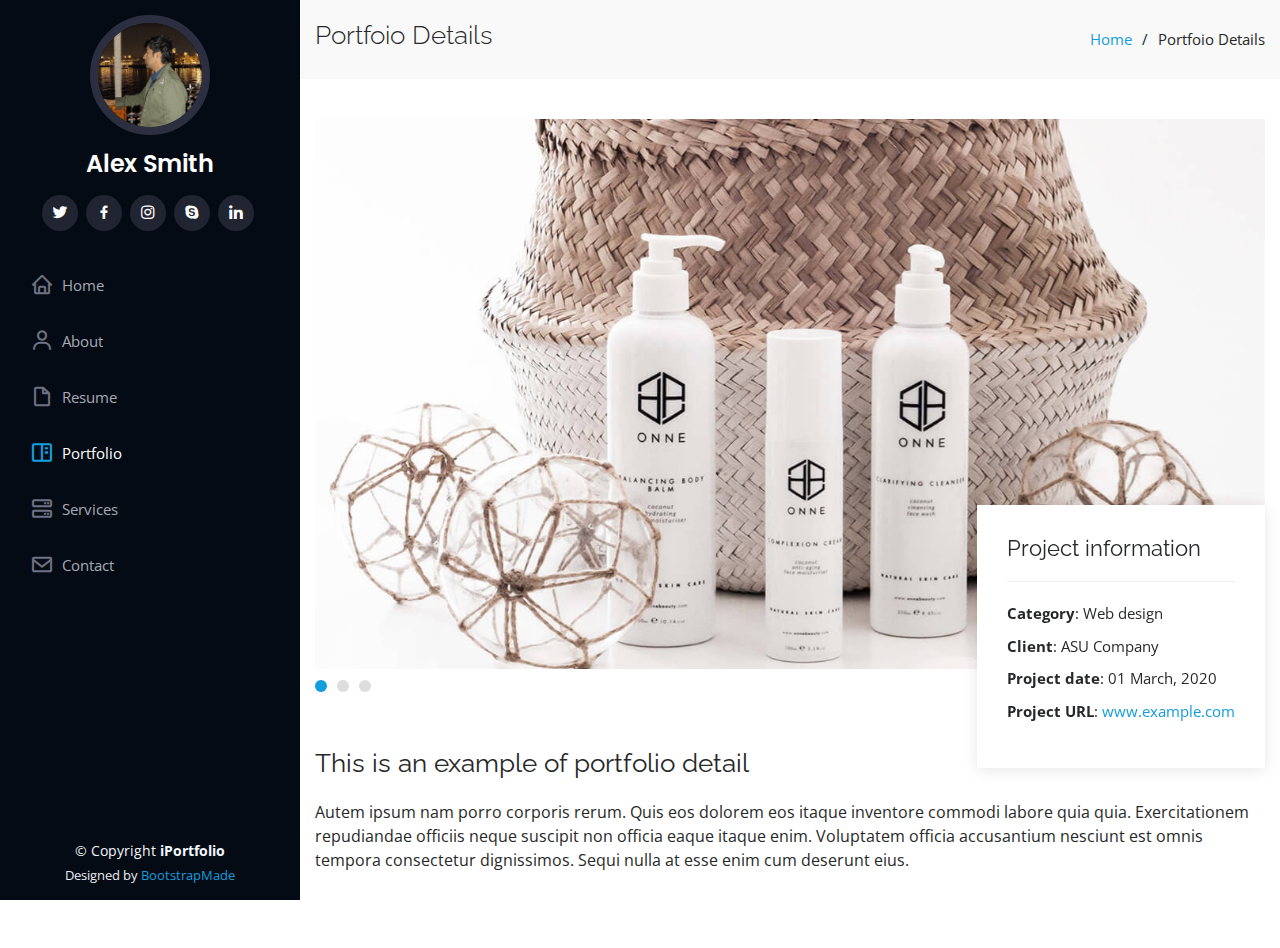
<file: portfolio-details.html>
<!DOCTYPE html>
<html lang="en">

<head>
  <meta charset="utf-8">
  <meta content="width=device-width, initial-scale=1.0" name="viewport">

  <title>Portfolio Details - iPortfolio Bootstrap Template</title>
  <meta content="" name="descriptison">
  <meta content="" name="keywords">

  <!-- Favicons -->
  <link href="assets/img/favicon.png" rel="icon">
  <link href="assets/img/apple-touch-icon.png" rel="apple-touch-icon">

  <!-- Google Fonts -->
  <link href="https://fonts.googleapis.com/css?family=Open+Sans:300,300i,400,400i,600,600i,700,700i|Raleway:300,300i,400,400i,500,500i,600,600i,700,700i|Poppins:300,300i,400,400i,500,500i,600,600i,700,700i" rel="stylesheet">

  <!-- Vendor CSS Files -->
  <link href="assets/vendor/bootstrap/css/bootstrap.min.css" rel="stylesheet">
  <link href="assets/vendor/icofont/icofont.min.css" rel="stylesheet">
  <link href="assets/vendor/boxicons/css/boxicons.min.css" rel="stylesheet">
  <link href="assets/vendor/venobox/venobox.css" rel="stylesheet">
  <link href="assets/vendor/owl.carousel/assets/owl.carousel.min.css" rel="stylesheet">
  <link href="assets/vendor/aos/aos.css" rel="stylesheet">

  <!-- Template Main CSS File -->
  <link href="assets/css/style.css" rel="stylesheet">

  <!-- =======================================================
  * Template Name: iPortfolio - v1.3.0
  * Template URL: https://bootstrapmade.com/iportfolio-bootstrap-portfolio-websites-template/
  * Author: BootstrapMade.com
  * License: https://bootstrapmade.com/license/
  ======================================================== -->
</head>

<body>

  <!-- ======= Mobile nav toggle button ======= -->
  <button type="button" class="mobile-nav-toggle d-xl-none"><i class="icofont-navigation-menu"></i></button>

  <!-- ======= Header ======= -->
  <header id="header">
    <div class="d-flex flex-column">

      <div class="profile">
        <img src="assets/img/profile-img.jpg" alt="" class="img-fluid rounded-circle">
        <h1 class="text-light"><a href="index.html">Alex Smith</a></h1>
        <div class="social-links mt-3 text-center">
          <a href="#" class="twitter"><i class="bx bxl-twitter"></i></a>
          <a href="#" class="facebook"><i class="bx bxl-facebook"></i></a>
          <a href="#" class="instagram"><i class="bx bxl-instagram"></i></a>
          <a href="#" class="google-plus"><i class="bx bxl-skype"></i></a>
          <a href="#" class="linkedin"><i class="bx bxl-linkedin"></i></a>
        </div>
      </div>

      <nav class="nav-menu">
        <ul>
          <li><a href="index.html"><i class="bx bx-home"></i> <span>Home</span></a></li>
          <li><a href="#about"><i class="bx bx-user"></i> <span>About</span></a></li>
          <li><a href="#resume"><i class="bx bx-file-blank"></i> <span>Resume</span></a></li>
          <li class="active"><a href="#portfolio"><i class="bx bx-book-content"></i> Portfolio</a></li>
          <li><a href="#services"><i class="bx bx-server"></i> Services</a></li>
          <li><a href="#contact"><i class="bx bx-envelope"></i> Contact</a></li>

        </ul>
      </nav><!-- .nav-menu -->
      <button type="button" class="mobile-nav-toggle d-xl-none"><i class="icofont-navigation-menu"></i></button>

    </div>
  </header><!-- End Header -->

  <main id="main">

    <!-- ======= Breadcrumbs ======= -->
    <section id="breadcrumbs" class="breadcrumbs">
      <div class="container">

        <div class="d-flex justify-content-between align-items-center">
          <h2>Portfoio Details</h2>
          <ol>
            <li><a href="index.html">Home</a></li>
            <li>Portfoio Details</li>
          </ol>
        </div>

      </div>
    </section><!-- End Breadcrumbs -->

    <!-- ======= Portfolio Details Section ======= -->
    <section id="portfolio-details" class="portfolio-details">
      <div class="container">

        <div class="portfolio-details-container">

          <div class="owl-carousel portfolio-details-carousel">
            <img src="assets/img/portfolio-details-1.jpg" class="img-fluid" alt="">
            <img src="assets/img/portfolio-details-2.jpg" class="img-fluid" alt="">
            <img src="assets/img/portfolio-details-3.jpg" class="img-fluid" alt="">
          </div>

          <div class="portfolio-info">
            <h3>Project information</h3>
            <ul>
              <li><strong>Category</strong>: Web design</li>
              <li><strong>Client</strong>: ASU Company</li>
              <li><strong>Project date</strong>: 01 March, 2020</li>
              <li><strong>Project URL</strong>: <a href="#">www.example.com</a></li>
            </ul>
          </div>

        </div>

        <div class="portfolio-description">
          <h2>This is an example of portfolio detail</h2>
          <p>
            Autem ipsum nam porro corporis rerum. Quis eos dolorem eos itaque inventore commodi labore quia quia. Exercitationem repudiandae officiis neque suscipit non officia eaque itaque enim. Voluptatem officia accusantium nesciunt est omnis tempora consectetur dignissimos. Sequi nulla at esse enim cum deserunt eius.
          </p>
        </div>

      </div>
    </section><!-- End Portfolio Details Section -->

  </main><!-- End #main -->

  <!-- ======= Footer ======= -->
  <footer id="footer">
    <div class="container">
      <div class="copyright">
        &copy; Copyright <strong><span>iPortfolio</span></strong>
      </div>
      <div class="credits">
        <!-- All the links in the footer should remain intact. -->
        <!-- You can delete the links only if you purchased the pro version. -->
        <!-- Licensing information: https://bootstrapmade.com/license/ -->
        <!-- Purchase the pro version with working PHP/AJAX contact form: https://bootstrapmade.com/iportfolio-bootstrap-portfolio-websites-template/ -->
        Designed by <a href="https://bootstrapmade.com/">BootstrapMade</a>
      </div>
    </div>
  </footer><!-- End  Footer -->

  <a href="#" class="back-to-top"><i class="icofont-simple-up"></i></a>

  <!-- Vendor JS Files -->
  <script src="assets/vendor/jquery/jquery.min.js"></script>
  <script src="assets/vendor/bootstrap/js/bootstrap.bundle.min.js"></script>
  <script src="assets/vendor/jquery.easing/jquery.easing.min.js"></script>
  <script src="assets/vendor/php-email-form/validate.js"></script>
  <script src="assets/vendor/waypoints/jquery.waypoints.min.js"></script>
  <script src="assets/vendor/counterup/counterup.min.js"></script>
  <script src="assets/vendor/isotope-layout/isotope.pkgd.min.js"></script>
  <script src="assets/vendor/venobox/venobox.min.js"></script>
  <script src="assets/vendor/owl.carousel/owl.carousel.min.js"></script>
  <script src="assets/vendor/typed.js/typed.min.js"></script>
  <script src="assets/vendor/aos/aos.js"></script>

  <!-- Template Main JS File -->
  <script src="assets/js/main.js"></script>

</body>

</html>
</file>
<file: assets/vendor/venobox/venobox.css>
/* ------ venobox.css --------*/
.vbox-overlay *, .vbox-overlay *:before, .vbox-overlay *:after{
    -webkit-backface-visibility: hidden;
    -webkit-box-sizing:border-box;
    -moz-box-sizing:border-box;
    box-sizing:border-box;
}
.vbox-overlay * { 
    -webkit-backface-visibility: visible;
    backface-visibility: visible;
}
.vbox-overlay{
    display: -webkit-flex;
    display: flex;
    -webkit-flex-direction: column;
    flex-direction: column;
    -webkit-justify-content: center;
    justify-content: center;
    -webkit-align-items: center;
    align-items: center;
    position: fixed;
    left: 0;
    top: 0;
    bottom: 0;
    right: 0;
    z-index: 999999;
}

/* ----- navigation ----- */
.vbox-title{
    width: 100%;
    height: 40px;
    float: left;
    text-align: center;
    line-height: 28px;
    font-size: 12px;
    padding: 6px 50px;
    overflow: hidden;
    position: fixed;
    display: none;
    left: 0;
    z-index: 89;
}
.vbox-close{
    cursor: pointer;
    position: fixed;
    top: -1px;
    right: 0;
    width: 50px;
    height: 40px;
    padding: 6px;
    display: block;
    background-position:10px center;
    overflow: hidden;
    font-size: 24px;
    line-height: 1;
    text-align: center;
    z-index: 99;
}
.vbox-left{
    cursor: pointer;
    position: fixed;
    left: 0;
    height: 40px;
    overflow: hidden;
    line-height: 28px;
    font-size: 12px;
    z-index: 99;
    display: flex;
    align-items:center;
}
.vbox-num{
    display: inline-block;
    margin: 6px 0 6px 15px;
}
/* ----- Social share ----- */
.vbox-share{
    line-height: 28px;
    font-size: 12px;
    overflow: hidden;
    position: fixed;
    left: 0;
    z-index: 98;
    display: flex;
    align-items:center;
    justify-content: center;
    width: 100%;
    text-align: center;
}
.vbox-share svg{
    max-height: 28px;
    width: 28px;
    z-index: 10;
    margin-left: 12px;
    margin-top: 6px;
    margin-bottom: 6px;
    vertical-align: middle;
}


/* ----- navigation ARROWS ----- */
.vbox-next, .vbox-prev{
    position: fixed;
    top: 50%;
    margin-top: -15px;
    overflow: hidden;
    cursor: pointer;
    display: block;
    width: 45px;
    height: 45px;
    z-index: 99;
}
.vbox-next span, .vbox-prev span{
    position: relative;
    width: 20px;
    height: 20px;
    border: 2px solid transparent;
    border-top-color: #B6B6B6;
    border-right-color: #B6B6B6;
    text-indent: -100px;
    position: absolute;
    top: 8px;
    display: block;
}
.vbox-prev{
    left: 15px;
}
.vbox-next{
    right: 15px;
}
.vbox-prev span{
    left: 10px;
    -ms-transform: rotate(-135deg);
    -webkit-transform: rotate(-135deg);
    transform: rotate(-135deg);
}
.vbox-next span{
    -ms-transform: rotate(45deg);
    -webkit-transform: rotate(45deg);
    transform: rotate(45deg);
    right: 10px;
}
/* ------- inline window ------ */
.vbox-inline{
    width: 420px;
    height: 315px;
    height: 70vh;
    padding: 10px;
    background: #fff;
    margin: 0 auto;
    overflow: auto;
    text-align: left;
}
/* ------- Video & iFrames window ------ */
.venoframe{
    max-width: 100%;
    width: 100%;
    border: none;
    width: 100%;
    height: 260px;
    height: 70vh;
}
.venoframe.vbvid{
    height: 260px;
}
@media (min-width: 768px) {
    .venoframe, .vbox-inline{
        width: 90%;
        height: 360px;
        height: 70vh;
    }
    .venoframe.vbvid{
        width: 640px;
        height: 360px;
    }
}
@media (min-width: 992px) {
    .venoframe, .vbox-inline{
        max-width: 1200px;
        width: 80%;
        height: 540px;
        height: 70vh;
    }
    .venoframe.vbvid{
        width: 960px;
        height: 540px;
    }
}
/* 
Please do NOT edit this part! 
or at least read this note: http://i.imgur.com/7C0ws9e.gif
*/
.vbox-open{
    overflow: hidden;
}
.vbox-container{
    position: absolute;
    left: 0;
    right: 0;
    top: 0;
    bottom: 0;
    overflow-x: hidden;
    overflow-y: scroll;
    overflow-scrolling: touch;
    -webkit-overflow-scrolling: touch;
    z-index: 20;
    max-height: 100%;

}

.vbox-content{
    text-align: center;
    float: left;
    width: 100%;
    position: relative;
    overflow: hidden;
    padding: 20px 4%;
}
.vbox-container img{
    max-width: 100%;
    height: auto;
}
.vbox-figlio{
    box-shadow: 0 0 12px rgba(0,0,0,0.19), 0 6px 6px rgba(0,0,0,0.23);
    max-width: 100%;
    text-align: initial;
}
img.vbox-figlio{
    -webkit-user-select: none;
-khtml-user-select: none;
-moz-user-select: none;
-o-user-select: none;
user-select: none;
}
.vbox-content.swipe-left{
    margin-left: -200px !important;
}
.vbox-content.swipe-right{
    margin-left: 200px !important;
}
.vbox-animated{
    webkit-transition: margin 300ms ease-out;
    transition: margin 300ms ease-out;
}

/* ---------- preloader ----------
 * SPINKIT 
 * http://tobiasahlin.com/spinkit/
-------------------------------- */
.sk-double-bounce,.sk-rotating-plane{width:40px;height:40px;margin:40px auto}.sk-rotating-plane{background-color:#333;-webkit-animation:sk-rotatePlane 1.2s infinite ease-in-out;animation:sk-rotatePlane 1.2s infinite ease-in-out}@-webkit-keyframes sk-rotatePlane{0%{-webkit-transform:perspective(120px) rotateX(0) rotateY(0);transform:perspective(120px) rotateX(0) rotateY(0)}50%{-webkit-transform:perspective(120px) rotateX(-180.1deg) rotateY(0);transform:perspective(120px) rotateX(-180.1deg) rotateY(0)}100%{-webkit-transform:perspective(120px) rotateX(-180deg) rotateY(-179.9deg);transform:perspective(120px) rotateX(-180deg) rotateY(-179.9deg)}}@keyframes sk-rotatePlane{0%{-webkit-transform:perspective(120px) rotateX(0) rotateY(0);transform:perspective(120px) rotateX(0) rotateY(0)}50%{-webkit-transform:perspective(120px) rotateX(-180.1deg) rotateY(0);transform:perspective(120px) rotateX(-180.1deg) rotateY(0)}100%{-webkit-transform:perspective(120px) rotateX(-180deg) rotateY(-179.9deg);transform:perspective(120px) rotateX(-180deg) rotateY(-179.9deg)}}.sk-double-bounce{position:relative}.sk-double-bounce .sk-child{width:100%;height:100%;border-radius:50%;background-color:#333;opacity:.6;position:absolute;top:0;left:0;-webkit-animation:sk-doubleBounce 2s infinite ease-in-out;animation:sk-doubleBounce 2s infinite ease-in-out}.sk-chasing-dots .sk-child,.sk-spinner-pulse,.sk-three-bounce .sk-child{background-color:#333;border-radius:100%}.sk-double-bounce .sk-double-bounce2{-webkit-animation-delay:-1s;animation-delay:-1s}@-webkit-keyframes sk-doubleBounce{0%,100%{-webkit-transform:scale(0);transform:scale(0)}50%{-webkit-transform:scale(1);transform:scale(1)}}@keyframes sk-doubleBounce{0%,100%{-webkit-transform:scale(0);transform:scale(0)}50%{-webkit-transform:scale(1);transform:scale(1)}}.sk-wave{margin:40px auto;width:50px;height:40px;text-align:center;font-size:10px}.sk-wave .sk-rect{background-color:#333;height:100%;width:6px;display:inline-block;-webkit-animation:sk-waveStretchDelay 1.2s infinite ease-in-out;animation:sk-waveStretchDelay 1.2s infinite ease-in-out}.sk-wave .sk-rect1{-webkit-animation-delay:-1.2s;animation-delay:-1.2s}.sk-wave .sk-rect2{-webkit-animation-delay:-1.1s;animation-delay:-1.1s}.sk-wave .sk-rect3{-webkit-animation-delay:-1s;animation-delay:-1s}.sk-wave .sk-rect4{-webkit-animation-delay:-.9s;animation-delay:-.9s}.sk-wave .sk-rect5{-webkit-animation-delay:-.8s;animation-delay:-.8s}@-webkit-keyframes sk-waveStretchDelay{0%,100%,40%{-webkit-transform:scaleY(.4);transform:scaleY(.4)}20%{-webkit-transform:scaleY(1);transform:scaleY(1)}}@keyframes sk-waveStretchDelay{0%,100%,40%{-webkit-transform:scaleY(.4);transform:scaleY(.4)}20%{-webkit-transform:scaleY(1);transform:scaleY(1)}}.sk-wandering-cubes{margin:40px auto;width:40px;height:40px;position:relative}.sk-wandering-cubes .sk-cube{background-color:#333;width:10px;height:10px;position:absolute;top:0;left:0;-webkit-animation:sk-wanderingCube 1.8s ease-in-out -1.8s infinite both;animation:sk-wanderingCube 1.8s ease-in-out -1.8s infinite both}.sk-chasing-dots,.sk-spinner-pulse{width:40px;height:40px;margin:40px auto}.sk-wandering-cubes .sk-cube2{-webkit-animation-delay:-.9s;animation-delay:-.9s}@-webkit-keyframes sk-wanderingCube{0%{-webkit-transform:rotate(0);transform:rotate(0)}25%{-webkit-transform:translateX(30px) rotate(-90deg) scale(.5);transform:translateX(30px) rotate(-90deg) scale(.5)}50%{-webkit-transform:translateX(30px) translateY(30px) rotate(-179deg);transform:translateX(30px) translateY(30px) rotate(-179deg)}50.1%{-webkit-transform:translateX(30px) translateY(30px) rotate(-180deg);transform:translateX(30px) translateY(30px) rotate(-180deg)}75%{-webkit-transform:translateX(0) translateY(30px) rotate(-270deg) scale(.5);transform:translateX(0) translateY(30px) rotate(-270deg) scale(.5)}100%{-webkit-transform:rotate(-360deg);transform:rotate(-360deg)}}@keyframes sk-wanderingCube{0%{-webkit-transform:rotate(0);transform:rotate(0)}25%{-webkit-transform:translateX(30px) rotate(-90deg) scale(.5);transform:translateX(30px) rotate(-90deg) scale(.5)}50%{-webkit-transform:translateX(30px) translateY(30px) rotate(-179deg);transform:translateX(30px) translateY(30px) rotate(-179deg)}50.1%{-webkit-transform:translateX(30px) translateY(30px) rotate(-180deg);transform:translateX(30px) translateY(30px) rotate(-180deg)}75%{-webkit-transform:translateX(0) translateY(30px) rotate(-270deg) scale(.5);transform:translateX(0) translateY(30px) rotate(-270deg) scale(.5)}100%{-webkit-transform:rotate(-360deg);transform:rotate(-360deg)}}.sk-spinner-pulse{-webkit-animation:sk-pulseScaleOut 1s infinite ease-in-out;animation:sk-pulseScaleOut 1s infinite ease-in-out}@-webkit-keyframes sk-pulseScaleOut{0%{-webkit-transform:scale(0);transform:scale(0)}100%{-webkit-transform:scale(1);transform:scale(1);opacity:0}}@keyframes sk-pulseScaleOut{0%{-webkit-transform:scale(0);transform:scale(0)}100%{-webkit-transform:scale(1);transform:scale(1);opacity:0}}.sk-chasing-dots{position:relative;text-align:center;-webkit-animation:sk-chasingDotsRotate 2s infinite linear;animation:sk-chasingDotsRotate 2s infinite linear}.sk-chasing-dots .sk-child{width:60%;height:60%;display:inline-block;position:absolute;top:0;-webkit-animation:sk-chasingDotsBounce 2s infinite ease-in-out;animation:sk-chasingDotsBounce 2s infinite ease-in-out}.sk-chasing-dots .sk-dot2{top:auto;bottom:0;-webkit-animation-delay:-1s;animation-delay:-1s}@-webkit-keyframes sk-chasingDotsRotate{100%{-webkit-transform:rotate(360deg);transform:rotate(360deg)}}@keyframes sk-chasingDotsRotate{100%{-webkit-transform:rotate(360deg);transform:rotate(360deg)}}@-webkit-keyframes sk-chasingDotsBounce{0%,100%{-webkit-transform:scale(0);transform:scale(0)}50%{-webkit-transform:scale(1);transform:scale(1)}}@keyframes sk-chasingDotsBounce{0%,100%{-webkit-transform:scale(0);transform:scale(0)}50%{-webkit-transform:scale(1);transform:scale(1)}}.sk-three-bounce{margin:40px auto;width:80px;text-align:center}.sk-three-bounce .sk-child{width:20px;height:20px;display:inline-block;-webkit-animation:sk-three-bounce 1.4s ease-in-out 0s infinite both;animation:sk-three-bounce 1.4s ease-in-out 0s infinite both}.sk-circle .sk-child:before,.sk-fading-circle .sk-circle:before{display:block;border-radius:100%;content:'';background-color:#333}.sk-three-bounce .sk-bounce1{-webkit-animation-delay:-.32s;animation-delay:-.32s}.sk-three-bounce .sk-bounce2{-webkit-animation-delay:-.16s;animation-delay:-.16s}@-webkit-keyframes sk-three-bounce{0%,100%,80%{-webkit-transform:scale(0);transform:scale(0)}40%{-webkit-transform:scale(1);transform:scale(1)}}@keyframes sk-three-bounce{0%,100%,80%{-webkit-transform:scale(0);transform:scale(0)}40%{-webkit-transform:scale(1);transform:scale(1)}}.sk-circle{margin:40px auto;width:40px;height:40px;position:relative}.sk-circle .sk-child{width:100%;height:100%;position:absolute;left:0;top:0}.sk-circle .sk-child:before{margin:0 auto;width:15%;height:15%;-webkit-animation:sk-circleBounceDelay 1.2s infinite ease-in-out both;animation:sk-circleBounceDelay 1.2s infinite ease-in-out both}.sk-circle .sk-circle2{-webkit-transform:rotate(30deg);-ms-transform:rotate(30deg);transform:rotate(30deg)}.sk-circle .sk-circle3{-webkit-transform:rotate(60deg);-ms-transform:rotate(60deg);transform:rotate(60deg)}.sk-circle .sk-circle4{-webkit-transform:rotate(90deg);-ms-transform:rotate(90deg);transform:rotate(90deg)}.sk-circle .sk-circle5{-webkit-transform:rotate(120deg);-ms-transform:rotate(120deg);transform:rotate(120deg)}.sk-circle .sk-circle6{-webkit-transform:rotate(150deg);-ms-transform:rotate(150deg);transform:rotate(150deg)}.sk-circle .sk-circle7{-webkit-transform:rotate(180deg);-ms-transform:rotate(180deg);transform:rotate(180deg)}.sk-circle .sk-circle8{-webkit-transform:rotate(210deg);-ms-transform:rotate(210deg);transform:rotate(210deg)}.sk-circle .sk-circle9{-webkit-transform:rotate(240deg);-ms-transform:rotate(240deg);transform:rotate(240deg)}.sk-circle .sk-circle10{-webkit-transform:rotate(270deg);-ms-transform:rotate(270deg);transform:rotate(270deg)}.sk-circle .sk-circle11{-webkit-transform:rotate(300deg);-ms-transform:rotate(300deg);transform:rotate(300deg)}.sk-circle .sk-circle12{-webkit-transform:rotate(330deg);-ms-transform:rotate(330deg);transform:rotate(330deg)}.sk-circle .sk-circle2:before{-webkit-animation-delay:-1.1s;animation-delay:-1.1s}.sk-circle .sk-circle3:before{-webkit-animation-delay:-1s;animation-delay:-1s}.sk-circle .sk-circle4:before{-webkit-animation-delay:-.9s;animation-delay:-.9s}.sk-circle .sk-circle5:before{-webkit-animation-delay:-.8s;animation-delay:-.8s}.sk-circle .sk-circle6:before{-webkit-animation-delay:-.7s;animation-delay:-.7s}.sk-circle .sk-circle7:before{-webkit-animation-delay:-.6s;animation-delay:-.6s}.sk-circle .sk-circle8:before{-webkit-animation-delay:-.5s;animation-delay:-.5s}.sk-circle .sk-circle9:before{-webkit-animation-delay:-.4s;animation-delay:-.4s}.sk-circle .sk-circle10:before{-webkit-animation-delay:-.3s;animation-delay:-.3s}.sk-circle .sk-circle11:before{-webkit-animation-delay:-.2s;animation-delay:-.2s}.sk-circle .sk-circle12:before{-webkit-animation-delay:-.1s;animation-delay:-.1s}@-webkit-keyframes sk-circleBounceDelay{0%,100%,80%{-webkit-transform:scale(0);transform:scale(0)}40%{-webkit-transform:scale(1);transform:scale(1)}}@keyframes sk-circleBounceDelay{0%,100%,80%{-webkit-transform:scale(0);transform:scale(0)}40%{-webkit-transform:scale(1);transform:scale(1)}}.sk-cube-grid{width:40px;height:40px;margin:40px auto}.sk-cube-grid .sk-cube{width:33.33%;height:33.33%;background-color:#333;float:left;-webkit-animation:sk-cubeGridScaleDelay 1.3s infinite ease-in-out;animation:sk-cubeGridScaleDelay 1.3s infinite ease-in-out}.sk-cube-grid .sk-cube1{-webkit-animation-delay:.2s;animation-delay:.2s}.sk-cube-grid .sk-cube2{-webkit-animation-delay:.3s;animation-delay:.3s}.sk-cube-grid .sk-cube3{-webkit-animation-delay:.4s;animation-delay:.4s}.sk-cube-grid .sk-cube4{-webkit-animation-delay:.1s;animation-delay:.1s}.sk-cube-grid .sk-cube5{-webkit-animation-delay:.2s;animation-delay:.2s}.sk-cube-grid .sk-cube6{-webkit-animation-delay:.3s;animation-delay:.3s}.sk-cube-grid .sk-cube7{-webkit-animation-delay:0ms;animation-delay:0ms}.sk-cube-grid .sk-cube8{-webkit-animation-delay:.1s;animation-delay:.1s}.sk-cube-grid .sk-cube9{-webkit-animation-delay:.2s;animation-delay:.2s}@-webkit-keyframes sk-cubeGridScaleDelay{0%,100%,70%{-webkit-transform:scale3D(1,1,1);transform:scale3D(1,1,1)}35%{-webkit-transform:scale3D(0,0,1);transform:scale3D(0,0,1)}}@keyframes sk-cubeGridScaleDelay{0%,100%,70%{-webkit-transform:scale3D(1,1,1);transform:scale3D(1,1,1)}35%{-webkit-transform:scale3D(0,0,1);transform:scale3D(0,0,1)}}.sk-fading-circle{margin:40px auto;width:40px;height:40px;position:relative}.sk-fading-circle .sk-circle{width:100%;height:100%;position:absolute;left:0;top:0}.sk-fading-circle .sk-circle:before{margin:0 auto;width:15%;height:15%;-webkit-animation:sk-circleFadeDelay 1.2s infinite ease-in-out both;animation:sk-circleFadeDelay 1.2s infinite ease-in-out both}.sk-fading-circle .sk-circle2{-webkit-transform:rotate(30deg);-ms-transform:rotate(30deg);transform:rotate(30deg)}.sk-fading-circle .sk-circle3{-webkit-transform:rotate(60deg);-ms-transform:rotate(60deg);transform:rotate(60deg)}.sk-fading-circle .sk-circle4{-webkit-transform:rotate(90deg);-ms-transform:rotate(90deg);transform:rotate(90deg)}.sk-fading-circle .sk-circle5{-webkit-transform:rotate(120deg);-ms-transform:rotate(120deg);transform:rotate(120deg)}.sk-fading-circle .sk-circle6{-webkit-transform:rotate(150deg);-ms-transform:rotate(150deg);transform:rotate(150deg)}.sk-fading-circle .sk-circle7{-webkit-transform:rotate(180deg);-ms-transform:rotate(180deg);transform:rotate(180deg)}.sk-fading-circle .sk-circle8{-webkit-transform:rotate(210deg);-ms-transform:rotate(210deg);transform:rotate(210deg)}.sk-fading-circle .sk-circle9{-webkit-transform:rotate(240deg);-ms-transform:rotate(240deg);transform:rotate(240deg)}.sk-fading-circle .sk-circle10{-webkit-transform:rotate(270deg);-ms-transform:rotate(270deg);transform:rotate(270deg)}.sk-fading-circle .sk-circle11{-webkit-transform:rotate(300deg);-ms-transform:rotate(300deg);transform:rotate(300deg)}.sk-fading-circle .sk-circle12{-webkit-transform:rotate(330deg);-ms-transform:rotate(330deg);transform:rotate(330deg)}.sk-fading-circle .sk-circle2:before{-webkit-animation-delay:-1.1s;animation-delay:-1.1s}.sk-fading-circle .sk-circle3:before{-webkit-animation-delay:-1s;animation-delay:-1s}.sk-fading-circle .sk-circle4:before{-webkit-animation-delay:-.9s;animation-delay:-.9s}.sk-fading-circle .sk-circle5:before{-webkit-animation-delay:-.8s;animation-delay:-.8s}.sk-fading-circle .sk-circle6:before{-webkit-animation-delay:-.7s;animation-delay:-.7s}.sk-fading-circle .sk-circle7:before{-webkit-animation-delay:-.6s;animation-delay:-.6s}.sk-fading-circle .sk-circle8:before{-webkit-animation-delay:-.5s;animation-delay:-.5s}.sk-fading-circle .sk-circle9:before{-webkit-animation-delay:-.4s;animation-delay:-.4s}.sk-fading-circle .sk-circle10:before{-webkit-animation-delay:-.3s;animation-delay:-.3s}.sk-fading-circle .sk-circle11:before{-webkit-animation-delay:-.2s;animation-delay:-.2s}.sk-fading-circle .sk-circle12:before{-webkit-animation-delay:-.1s;animation-delay:-.1s}@-webkit-keyframes sk-circleFadeDelay{0%,100%,39%{opacity:0}40%{opacity:1}}@keyframes sk-circleFadeDelay{0%,100%,39%{opacity:0}40%{opacity:1}}.sk-folding-cube{margin:40px auto;width:40px;height:40px;position:relative;-webkit-transform:rotateZ(45deg);transform:rotateZ(45deg)}.sk-folding-cube .sk-cube{float:left;width:50%;height:50%;position:relative;-webkit-transform:scale(1.1);-ms-transform:scale(1.1);transform:scale(1.1)}.sk-folding-cube .sk-cube:before{content:'';position:absolute;top:0;left:0;width:100%;height:100%;background-color:#333;-webkit-animation:sk-foldCubeAngle 2.4s infinite linear both;animation:sk-foldCubeAngle 2.4s infinite linear both;-webkit-transform-origin:100% 100%;-ms-transform-origin:100% 100%;transform-origin:100% 100%}.sk-folding-cube .sk-cube2{-webkit-transform:scale(1.1) rotateZ(90deg);transform:scale(1.1) rotateZ(90deg)}.sk-folding-cube .sk-cube3{-webkit-transform:scale(1.1) rotateZ(180deg);transform:scale(1.1) rotateZ(180deg)}.sk-folding-cube .sk-cube4{-webkit-transform:scale(1.1) rotateZ(270deg);transform:scale(1.1) rotateZ(270deg)}.sk-folding-cube .sk-cube2:before{-webkit-animation-delay:.3s;animation-delay:.3s}.sk-folding-cube .sk-cube3:before{-webkit-animation-delay:.6s;animation-delay:.6s}.sk-folding-cube .sk-cube4:before{-webkit-animation-delay:.9s;animation-delay:.9s}@-webkit-keyframes sk-foldCubeAngle{0%,10%{-webkit-transform:perspective(140px) rotateX(-180deg);transform:perspective(140px) rotateX(-180deg);opacity:0}25%,75%{-webkit-transform:perspective(140px) rotateX(0);transform:perspective(140px) rotateX(0);opacity:1}100%,90%{-webkit-transform:perspective(140px) rotateY(180deg);transform:perspective(140px) rotateY(180deg);opacity:0}}@keyframes sk-foldCubeAngle{0%,10%{-webkit-transform:perspective(140px) rotateX(-180deg);transform:perspective(140px) rotateX(-180deg);opacity:0}25%,75%{-webkit-transform:perspective(140px) rotateX(0);transform:perspective(140px) rotateX(0);opacity:1}100%,90%{-webkit-transform:perspective(140px) rotateY(180deg);transform:perspective(140px) rotateY(180deg);opacity:0}}
</file>
<file: assets/css/style.css>
/**
* Template Name: iPortfolio - v1.3.0
* Template URL: https://bootstrapmade.com/iportfolio-bootstrap-portfolio-websites-template/
* Author: BootstrapMade.com
* License: https://bootstrapmade.com/license/
*/

/*--------------------------------------------------------------
# General
--------------------------------------------------------------*/
body {
  font-family: "Open Sans", sans-serif;
  color: #272829;
}

a {
  color: #149ddd;
}

a:hover {
  color: #37b3ed;
  text-decoration: none;
}

h1, h2, h3, h4, h5, h6 {
  font-family: "Raleway", sans-serif;
}

/*--------------------------------------------------------------
# Back to top button
--------------------------------------------------------------*/
.back-to-top {
  position: fixed;
  display: none;
  width: 40px;
  height: 40px;
  border-radius: 50px;
  right: 15px;
  bottom: 15px;
  background: #149ddd;
  color: #fff;
  transition: display 0.5s ease-in-out;
  z-index: 99999;
}

.back-to-top i {
  font-size: 24px;
  position: absolute;
  top: 7px;
  left: 8px;
}

.back-to-top:hover {
  color: #fff;
  background: #2eafec;
  transition: background 0.2s ease-in-out;
}

/*--------------------------------------------------------------
# Header
--------------------------------------------------------------*/
#header {
  position: fixed;
  top: 0;
  left: 0;
  bottom: 0;
  width: 300px;
  transition: all ease-in-out 0.5s;
  z-index: 9997;
  transition: all 0.5s;
  padding: 0 15px;
  background: #040b14;
  overflow-y: auto;
}

#header .profile img {
  margin: 15px auto;
  display: block;
  width: 120px;
  border: 8px solid #2c2f3f;
}

#header .profile h1 {
  font-size: 24px;
  margin: 0;
  padding: 0;
  font-weight: 600;
  -moz-text-align-last: center;
  text-align-last: center;
  font-family: "Poppins", sans-serif;
}

#header .profile h1 a, #header .profile h1 a:hover {
  color: #fff;
  text-decoration: none;
}

#header .profile .social-links a {
  font-size: 18px;
  display: inline-block;
  background: #212431;
  color: #fff;
  line-height: 1;
  padding: 8px 0;
  margin-right: 4px;
  border-radius: 50%;
  text-align: center;
  width: 36px;
  height: 36px;
  transition: 0.3s;
}

#header .profile .social-links a:hover {
  background: #149ddd;
  color: #fff;
  text-decoration: none;
}

#main {
  margin-left: 300px;
}

@media (max-width: 1199px) {
  #header {
    left: -300px;
  }
  #main {
    margin-left: 0;
  }
}

/*--------------------------------------------------------------
# Navigation Menu
--------------------------------------------------------------*/
/* Desktop Navigation */
.nav-menu {
  padding-top: 30px;
}

.nav-menu * {
  margin: 0;
  padding: 0;
  list-style: none;
}

.nav-menu > ul > li {
  position: relative;
  white-space: nowrap;
}

.nav-menu a {
  display: flex;
  align-items: center;
  color: #a8a9b4;
  padding: 12px 15px;
  margin-bottom: 8px;
  transition: 0.3s;
  font-size: 15px;
}

.nav-menu a i {
  font-size: 24px;
  padding-right: 8px;
  color: #6f7180;
}

.nav-menu a:hover, .nav-menu .active > a, .nav-menu li:hover > a {
  text-decoration: none;
  color: #fff;
}

.nav-menu a:hover i, .nav-menu .active > a i, .nav-menu li:hover > a i {
  color: #149ddd;
}

/* Mobile Navigation */
.mobile-nav-toggle {
  position: fixed;
  right: 15px;
  top: 15px;
  z-index: 9998;
  border: 0;
  background: none;
  font-size: 24px;
  transition: all 0.4s;
  outline: none !important;
  line-height: 1;
  cursor: pointer;
  text-align: right;
}

.mobile-nav-toggle i {
  color: #149ddd;
}

.mobile-nav-active {
  overflow: hidden;
}

.mobile-nav-active #header {
  left: 0;
}

.mobile-nav-active .mobile-nav-toggle i {
  color: #fff;
}

/*--------------------------------------------------------------
# Hero Section
--------------------------------------------------------------*/
#hero {
  width: 100%;
  height: 100vh;
  background: url("../img/hero-bg.jpg") top center;
  background-size: cover;
}

#hero:before {
  content: "";
  background: rgba(5, 13, 24, 0.3);
  position: absolute;
  bottom: 0;
  top: 0;
  left: 0;
  right: 0;
  z-index: 1;
}

#hero .hero-container {
  position: relative;
  z-index: 2;
  min-width: 300px;
}

#hero h1 {
  margin: 0 0 10px 0;
  font-size: 64px;
  font-weight: 700;
  line-height: 56px;
  color: #fff;
}

#hero p {
  color: #fff;
  margin-bottom: 50px;
  font-size: 26px;
  font-family: "Poppins", sans-serif;
}

#hero p span {
  color: #fff;
  padding-bottom: 4px;
  letter-spacing: 1px;
  border-bottom: 3px solid #149ddd;
}

@media (min-width: 1024px) {
  #hero {
    background-attachment: fixed;
  }
}

@media (max-width: 768px) {
  #hero h1 {
    font-size: 28px;
    line-height: 36px;
  }
  #hero h2 {
    font-size: 18px;
    line-height: 24px;
    margin-bottom: 30px;
  }
}

/*--------------------------------------------------------------
# Sections General
--------------------------------------------------------------*/
section {
  padding: 60px 0;
  overflow: hidden;
}

.section-bg {
  background: #f5f8fd;
}

.section-title {
  padding-bottom: 30px;
}

.section-title h2 {
  font-size: 32px;
  font-weight: bold;
  margin-bottom: 20px;
  padding-bottom: 10px;
  position: relative;
  color: #173b6c;
}

.section-title h2::after {
  content: '';
  position: absolute;
  display: block;
  width: 50px;
  height: 3px;
  background: #149ddd;
  bottom: 0;
  left: 0;
}

.section-title p {
  margin-bottom: 0;
}

/*--------------------------------------------------------------
# About
--------------------------------------------------------------*/
.about .content h3 {
  font-weight: 700;
  font-size: 26px;
  color: #173b6c;
}

.about .content ul {
  list-style: none;
  padding: 0;
}

.about .content ul li {
  padding-bottom: 10px;
}

.about .content ul i {
  font-size: 20px;
  padding-right: 2px;
  color: #149ddd;
}

.about .content p:last-child {
  margin-bottom: 0;
}

/*--------------------------------------------------------------
# Facts
--------------------------------------------------------------*/
.facts {
  padding-bottom: 30px;
}

.facts .count-box {
  padding: 30px;
  width: 100%;
}

.facts .count-box i {
  display: block;
  font-size: 44px;
  color: #149ddd;
  float: left;
}

.facts .count-box span {
  font-size: 48px;
  line-height: 40px;
  display: block;
  font-weight: 700;
  color: #050d18;
  margin-left: 60px;
}

.facts .count-box p {
  padding: 15px 0 0 0;
  margin: 0 0 0 60px;
  font-family: "Raleway", sans-serif;
  font-size: 14px;
  color: #122f57;
}

.facts .count-box a {
  font-weight: 600;
  display: block;
  margin-top: 20px;
  color: #122f57;
  font-size: 15px;
  font-family: "Poppins", sans-serif;
  transition: ease-in-out 0.3s;
}

.facts .count-box a:hover {
  color: #1f5297;
}

/*--------------------------------------------------------------
# Akills
--------------------------------------------------------------*/
.skills .progress {
  height: 50px;
  display: block;
  background: none;
}

.skills .progress .skill {
  padding: 10px 0;
  margin: 0 0 6px 0;
  text-transform: uppercase;
  display: block;
  font-weight: 600;
  font-family: "Poppins", sans-serif;
  color: #050d18;
}

.skills .progress .skill .val {
  float: right;
  font-style: normal;
}

.skills .progress-bar-wrap {
  background: #dce8f8;
}

.skills .progress-bar {
  width: 1px;
  height: 10px;
  transition: .9s;
  background-color: #149ddd;
}

/*--------------------------------------------------------------
# Resume
--------------------------------------------------------------*/
.resume .resume-title {
  font-size: 26px;
  font-weight: 700;
  margin-top: 20px;
  margin-bottom: 20px;
  color: #050d18;
}

.resume .resume-item {
  padding: 0 0 20px 20px;
  margin-top: -2px;
  border-left: 2px solid #1f5297;
  position: relative;
}

.resume .resume-item h4 {
  line-height: 18px;
  font-size: 18px;
  font-weight: 600;
  text-transform: uppercase;
  font-family: "Poppins", sans-serif;
  color: #050d18;
  margin-bottom: 10px;
}

.resume .resume-item h5 {
  font-size: 16px;
  background: #e4edf9;
  padding: 5px 15px;
  display: inline-block;
  font-weight: 600;
  margin-bottom: 10px;
}

.resume .resume-item ul {
  padding-left: 20px;
}

.resume .resume-item ul li {
  padding-bottom: 10px;
}

.resume .resume-item:last-child {
  padding-bottom: 0;
}

.resume .resume-item::before {
  content: "";
  position: absolute;
  width: 16px;
  height: 16px;
  border-radius: 50px;
  left: -9px;
  top: 0;
  background: #fff;
  border: 2px solid #1f5297;
}

/*--------------------------------------------------------------
# Portfolio
--------------------------------------------------------------*/
.portfolio .portfolio-item {
  margin-bottom: 30px;
}

.portfolio #portfolio-flters {
  padding: 0;
  margin: 0 auto 35px auto;
  list-style: none;
  text-align: center;
  background: #fff;
  border-radius: 50px;
  padding: 2px 15px;
}

.portfolio #portfolio-flters li {
  cursor: pointer;
  display: inline-block;
  padding: 10px 15px 8px 15px;
  font-size: 14px;
  font-weight: 600;
  line-height: 1;
  text-transform: uppercase;
  color: #272829;
  margin-bottom: 5px;
  transition: all 0.3s ease-in-out;
}

.portfolio #portfolio-flters li:hover, .portfolio #portfolio-flters li.filter-active {
  color: #149ddd;
}

.portfolio #portfolio-flters li:last-child {
  margin-right: 0;
}

.portfolio .portfolio-wrap {
  transition: 0.3s;
  position: relative;
  overflow: hidden;
  z-index: 1;
}

.portfolio .portfolio-wrap::before {
  content:"";
  background: rgba(255, 255, 255, 0.5);
  position: absolute;
  left: 0;
  right: 0;
  top: 0;
  bottom: 0;
  transition: all ease-in-out 0.3s;
  z-index: 1;
  opacity: 0;
}

.portfolio .portfolio-wrap .portfolio-links {
  opacity: 1;
  left: 0;
  right: 0;
  bottom: -200px;
  z-index: 3;
  position: absolute;
  transition: all ease-in-out 0.4s;
  display: flex;
  flex-direction: column;
}

.portfolio .portfolio-wrap .portfolio-links a {
  color: #fff;
  font-size: 28px;
  text-align: center;
  background: rgba(20, 157, 221, 0.75);
  transition: 0.4s;
  width: 25%;
  position: absolute;
  bottom: 0;
}

.portfolio .portfolio-wrap .portfolio-links a:hover {
  background: rgba(20, 157, 221, 0.95);
}

.portfolio .portfolio-wrap .portfolio-links a + a {
  border-left: 1px solid #37b3ed;
  
}

.portfolio .portfolio-wrap:hover::before {
  top: 0;
  left: 0;
  right: 0;
  bottom: 0;
  opacity: 1;
}

.portfolio .portfolio-wrap:hover .portfolio-links {
  opacity: 0.8;
  background-color: #18d26e;
  bottom: 0;
  height:100%;
}

/*--------------------------------------------------------------
# Services
--------------------------------------------------------------*/
.services .icon-box {
  margin-bottom: 20px;
}

.services .icon {
  float: left;
  display: flex;
  align-items: center;
  justify-content: center;
  width: 54px;
  height: 54px;
  background: #149ddd;
  border-radius: 50%;
  transition: 0.5s;
  border: 1px solid #149ddd;
}

.services .icon i {
  color: #fff;
  font-size: 24px;
}

.services .icon-box:hover .icon {
  background: #fff;
}

.services .icon-box:hover .icon i {
  color: #149ddd;
}

.services .title {
  margin-left: 80px;
  font-weight: 700;
  margin-bottom: 15px;
  font-size: 18px;
}

.services .title a {
  color: #343a40;
}

.services .title a:hover {
  color: #149ddd;
}

.services .description {
  margin-left: 80px;
  line-height: 24px;
  font-size: 14px;
}

/*--------------------------------------------------------------
# Testimonials
--------------------------------------------------------------*/
.testimonials .testimonial-item {
  box-sizing: content-box;
  text-align: center;
  min-height: 320px;
}

.testimonials .testimonial-item .testimonial-img {
  width: 90px;
  border-radius: 50%;
  margin: 0 auto;
}

.testimonials .testimonial-item h3 {
  font-size: 18px;
  font-weight: bold;
  margin: 10px 0 5px 0;
  color: #111;
}

.testimonials .testimonial-item h4 {
  font-size: 14px;
  color: #999;
  margin: 0;
}

.testimonials .testimonial-item .quote-icon-left, .testimonials .testimonial-item .quote-icon-right {
  color: #c3e8fa;
  font-size: 26px;
}

.testimonials .testimonial-item .quote-icon-left {
  display: inline-block;
  left: -5px;
  position: relative;
}

.testimonials .testimonial-item .quote-icon-right {
  display: inline-block;
  right: -5px;
  position: relative;
  top: 10px;
}

.testimonials .testimonial-item p {
  font-style: italic;
  margin: 0 15px 15px 15px;
  padding: 20px;
  background: #fff;
  position: relative;
  margin-bottom: 35px;
  border-radius: 6px;
  box-shadow: 0px 2px 15px rgba(0, 0, 0, 0.1);
}

.testimonials .testimonial-item p::after {
  content: "";
  width: 0;
  height: 0;
  border-top: 20px solid #fff;
  border-right: 20px solid transparent;
  border-left: 20px solid transparent;
  position: absolute;
  bottom: -20px;
  left: calc(50% - 20px);
}

.testimonials .owl-nav, .testimonials .owl-dots {
  margin-top: 5px;
  text-align: center;
}

.testimonials .owl-dot {
  display: inline-block;
  margin: 0 5px;
  width: 12px;
  height: 12px;
  border-radius: 50%;
  background-color: #ddd !important;
}

.testimonials .owl-dot.active {
  background-color: #149ddd !important;
}

@media (max-width: 767px) {
  .testimonials {
    margin: 30px 10px;
  }
}

/*--------------------------------------------------------------
# Contact
--------------------------------------------------------------*/
.contact {
  padding-bottom: 130px;
}

.contact .info {
  padding: 30px;
  background: #fff;
  width: 100%;
  box-shadow: 0 0 24px 0 rgba(0, 0, 0, 0.12);
}

.contact .info i {
  font-size: 20px;
  color: #149ddd;
  float: left;
  width: 44px;
  height: 44px;
  background: #dff3fc;
  display: flex;
  justify-content: center;
  align-items: center;
  border-radius: 50px;
  transition: all 0.3s ease-in-out;
}

.contact .info h4 {
  padding: 0 0 0 60px;
  font-size: 22px;
  font-weight: 600;
  margin-bottom: 5px;
  color: #050d18;
}

.contact .info p {
  padding: 0 0 10px 60px;
  margin-bottom: 20px;
  font-size: 14px;
  color: #173b6c;
}

.contact .info .email p {
  padding-top: 5px;
}

.contact .info .social-links {
  padding-left: 60px;
}

.contact .info .social-links a {
  font-size: 18px;
  display: inline-block;
  background: #333;
  color: #fff;
  line-height: 1;
  padding: 8px 0;
  border-radius: 50%;
  text-align: center;
  width: 36px;
  height: 36px;
  transition: 0.3s;
  margin-right: 10px;
}

.contact .info .social-links a:hover {
  background: #149ddd;
  color: #fff;
}

.contact .info .email:hover i, .contact .info .address:hover i, .contact .info .phone:hover i {
  background: #149ddd;
  color: #fff;
}

.contact .php-email-form {
  width: 100%;
  padding: 30px;
  background: #fff;
  box-shadow: 0 0 24px 0 rgba(0, 0, 0, 0.12);
}

.contact .php-email-form .form-group {
  padding-bottom: 8px;
}

.contact .php-email-form .validate {
  display: none;
  color: red;
  margin: 0 0 15px 0;
  font-weight: 400;
  font-size: 13px;
}

.contact .php-email-form .error-message {
  display: none;
  color: #fff;
  background: #ed3c0d;
  text-align: left;
  padding: 15px;
  font-weight: 600;
}

.contact .php-email-form .error-message br + br {
  margin-top: 25px;
}

.contact .php-email-form .sent-message {
  display: none;
  color: #fff;
  background: #18d26e;
  text-align: center;
  padding: 15px;
  font-weight: 600;
}

.contact .php-email-form .loading {
  display: none;
  background: #fff;
  text-align: center;
  padding: 15px;
}

.contact .php-email-form .loading:before {
  content: "";
  display: inline-block;
  border-radius: 50%;
  width: 24px;
  height: 24px;
  margin: 0 10px -6px 0;
  border: 3px solid #18d26e;
  border-top-color: #eee;
  -webkit-animation: animate-loading 1s linear infinite;
  animation: animate-loading 1s linear infinite;
}

.contact .php-email-form input, .contact .php-email-form textarea {
  border-radius: 0;
  box-shadow: none;
  font-size: 14px;
}

.contact .php-email-form input {
  height: 44px;
}

.contact .php-email-form textarea {
  padding: 10px 12px;
}

.contact .php-email-form button[type="submit"] {
  background: #149ddd;
  border: 0;
  padding: 10px 24px;
  color: #fff;
  transition: 0.4s;
  border-radius: 4px;
}

.contact .php-email-form button[type="submit"]:hover {
  background: #37b3ed;
}

@-webkit-keyframes animate-loading {
  0% {
    transform: rotate(0deg);
  }
  100% {
    transform: rotate(360deg);
  }
}

@keyframes animate-loading {
  0% {
    transform: rotate(0deg);
  }
  100% {
    transform: rotate(360deg);
  }
}

/*--------------------------------------------------------------
# Breadcrumbs
--------------------------------------------------------------*/
.breadcrumbs {
  padding: 20px 0;
  background: #f9f9f9;
}

.breadcrumbs h2 {
  font-size: 26px;
  font-weight: 300;
}

.breadcrumbs ol {
  display: flex;
  flex-wrap: wrap;
  list-style: none;
  padding: 0;
  margin: 0;
  font-size: 15px;
}

.breadcrumbs ol li + li {
  padding-left: 10px;
}

.breadcrumbs ol li + li::before {
  display: inline-block;
  padding-right: 10px;
  color: #0e2442;
  content: "/";
}

@media (max-width: 768px) {
  .breadcrumbs .d-flex {
    display: block !important;
  }
  .breadcrumbs ol {
    display: block;
  }
  .breadcrumbs ol li {
    display: inline-block;
  }
}

/*--------------------------------------------------------------
# Portfolio Details
--------------------------------------------------------------*/
.portfolio-details {
  padding-top: 40px;
}

.portfolio-details .portfolio-details-container {
  position: relative;
}

.portfolio-details .portfolio-details-carousel {
  position: relative;
  z-index: 1;
}

.portfolio-details .portfolio-details-carousel .owl-nav, .portfolio-details .portfolio-details-carousel .owl-dots {
  margin-top: 5px;
  text-align: left;
}

.portfolio-details .portfolio-details-carousel .owl-dot {
  display: inline-block;
  margin: 0 10px 0 0;
  width: 12px;
  height: 12px;
  border-radius: 50%;
  background-color: #ddd !important;
}

.portfolio-details .portfolio-details-carousel .owl-dot.active {
  background-color: #149ddd !important;
}

.portfolio-details .portfolio-info {
  padding: 30px;
  position: absolute;
  right: 0;
  bottom: -70px;
  background: #fff;
  box-shadow: 0px 2px 15px rgba(0, 0, 0, 0.1);
  z-index: 2;
}

.portfolio-details .portfolio-info h3 {
  font-size: 22px;
  font-weight: 400;
  margin-bottom: 20px;
  padding-bottom: 20px;
  border-bottom: 1px solid #eee;
}

.portfolio-details .portfolio-info ul {
  list-style: none;
  padding: 0;
  font-size: 15px;
}

.portfolio-details .portfolio-info ul li + li {
  margin-top: 10px;
}

.portfolio-details .portfolio-description {
  padding-top: 50px;
}

.portfolio-details .portfolio-description h2 {
  width: 50%;
  font-size: 26px;
  font-weight: 400;
  margin-bottom: 20px;
}

.portfolio-details .portfolio-description p {
  padding: 0;
}

@media (max-width: 768px) {
  .portfolio-details .portfolio-description h2 {
    width: 100%;
  }
  .portfolio-details .portfolio-info {
    position: static;
    margin-top: 30px;
  }
}

/*--------------------------------------------------------------
# Footer
--------------------------------------------------------------*/
#footer {
  padding: 15px;
  color: #f4f6fd;
  font-size: 14px;
  position: fixed;
  left: 0;
  bottom: 0;
  width: 300px;
  z-index: 9999;
  background: #040b14;
}

#footer .copyright {
  text-align: center;
}

#footer .credits {
  padding-top: 5px;
  text-align: center;
  font-size: 13px;
  color: #eaebf0;
}

@media (max-width: 1199px) {
  #footer {
    position: static;
    width: auto;
    padding-right: 20px 15px;
  }
}
</file>
